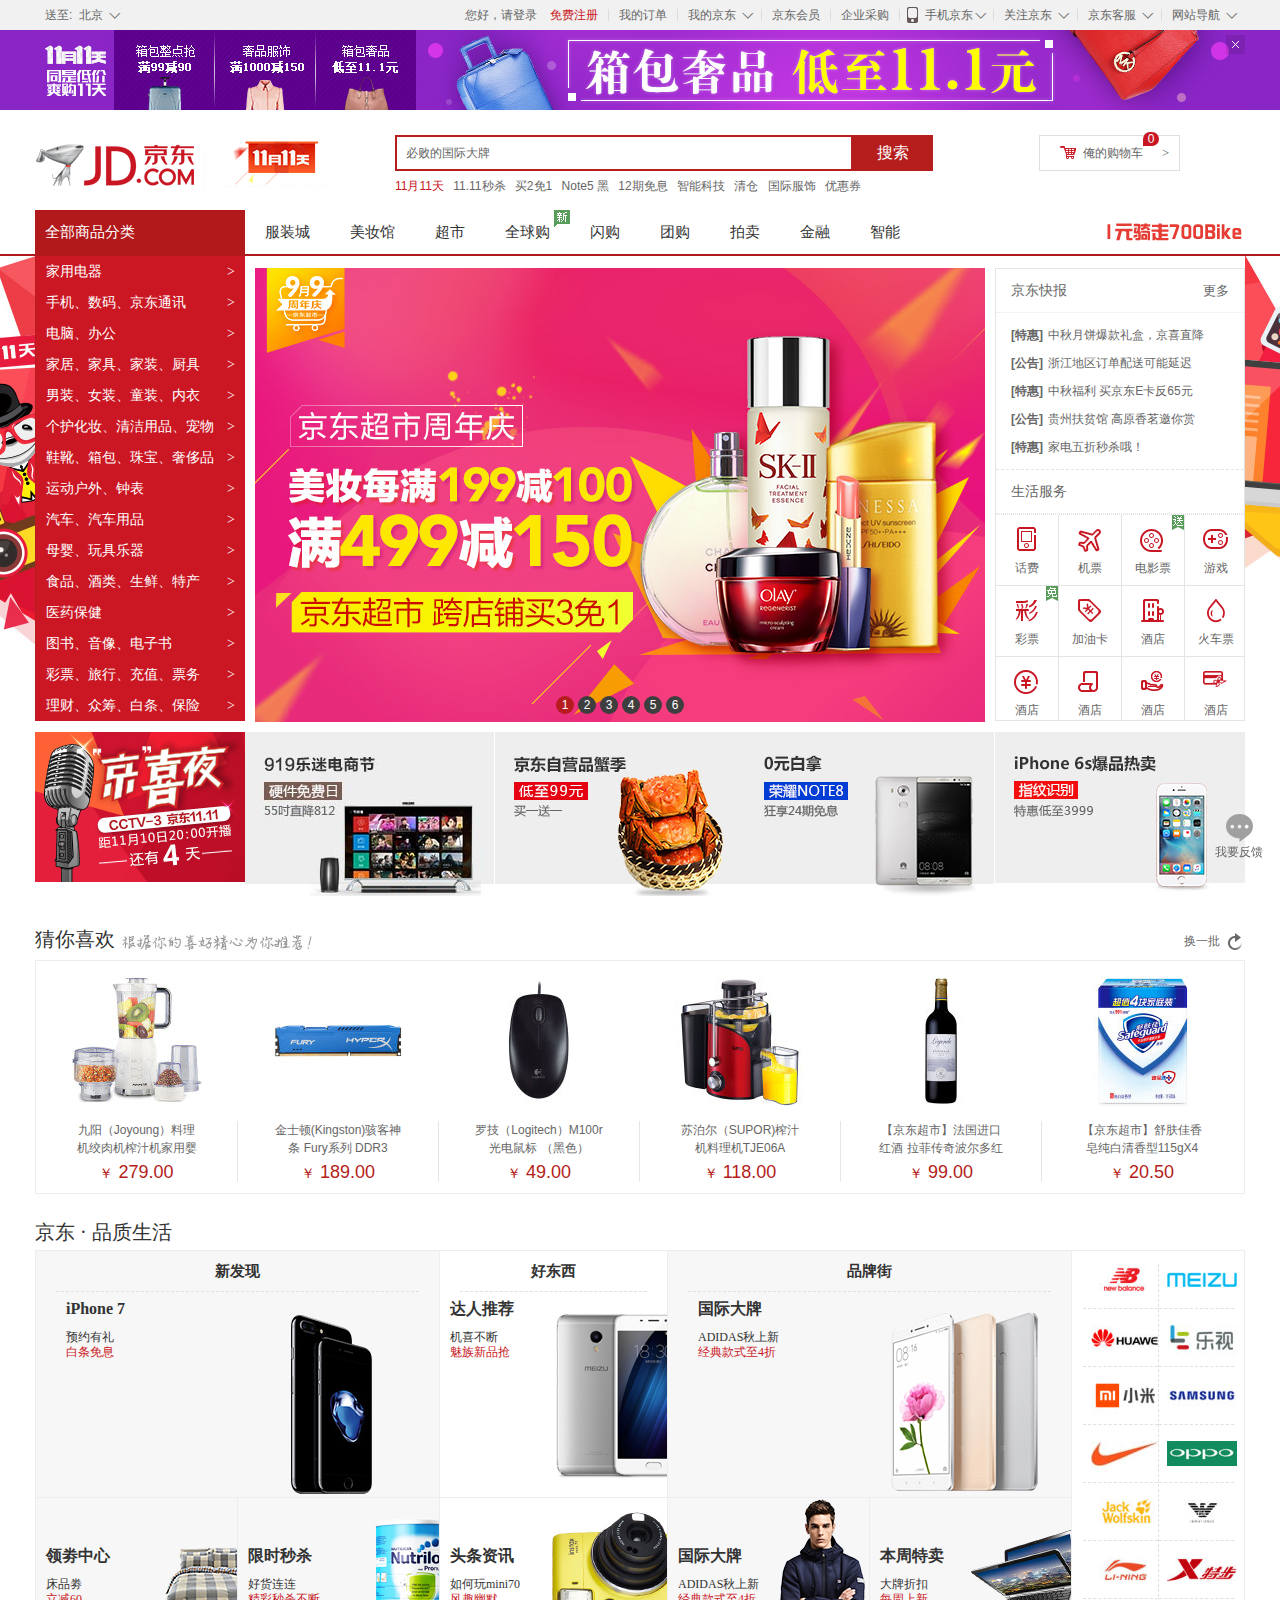
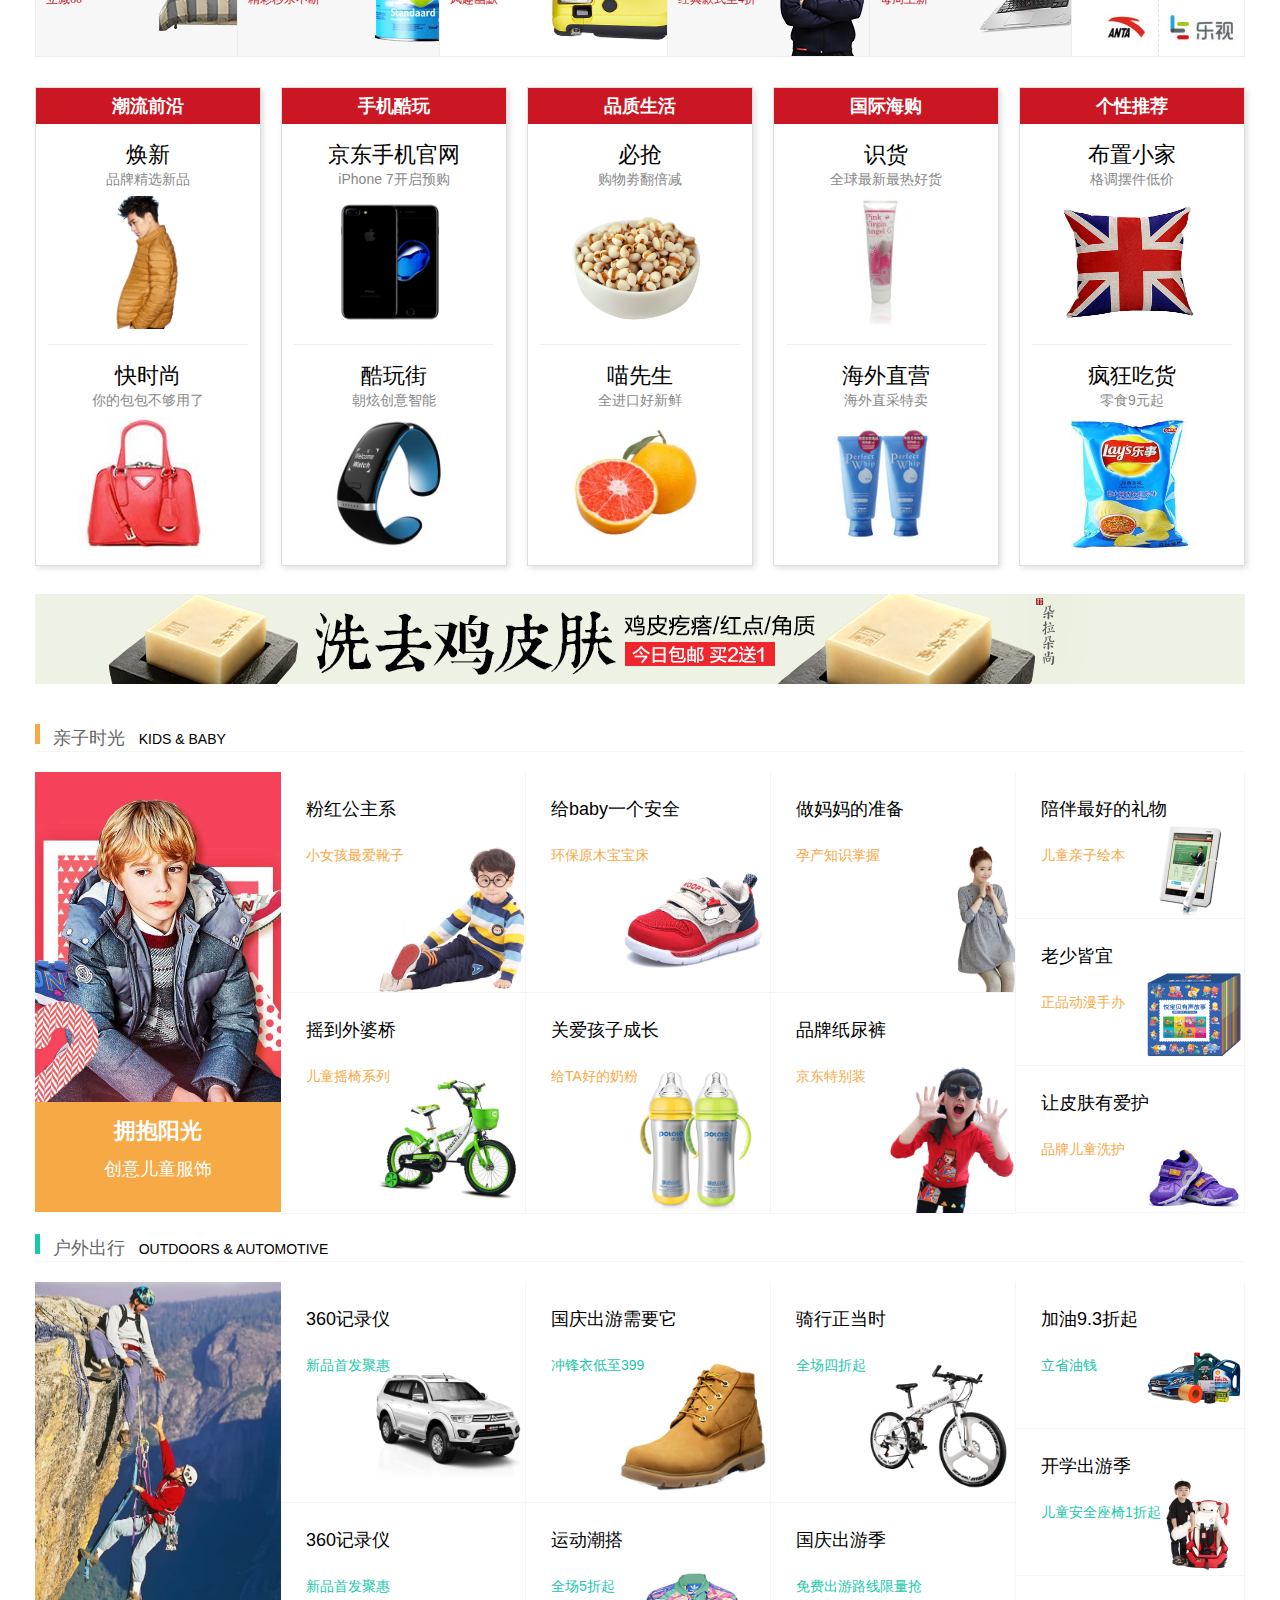
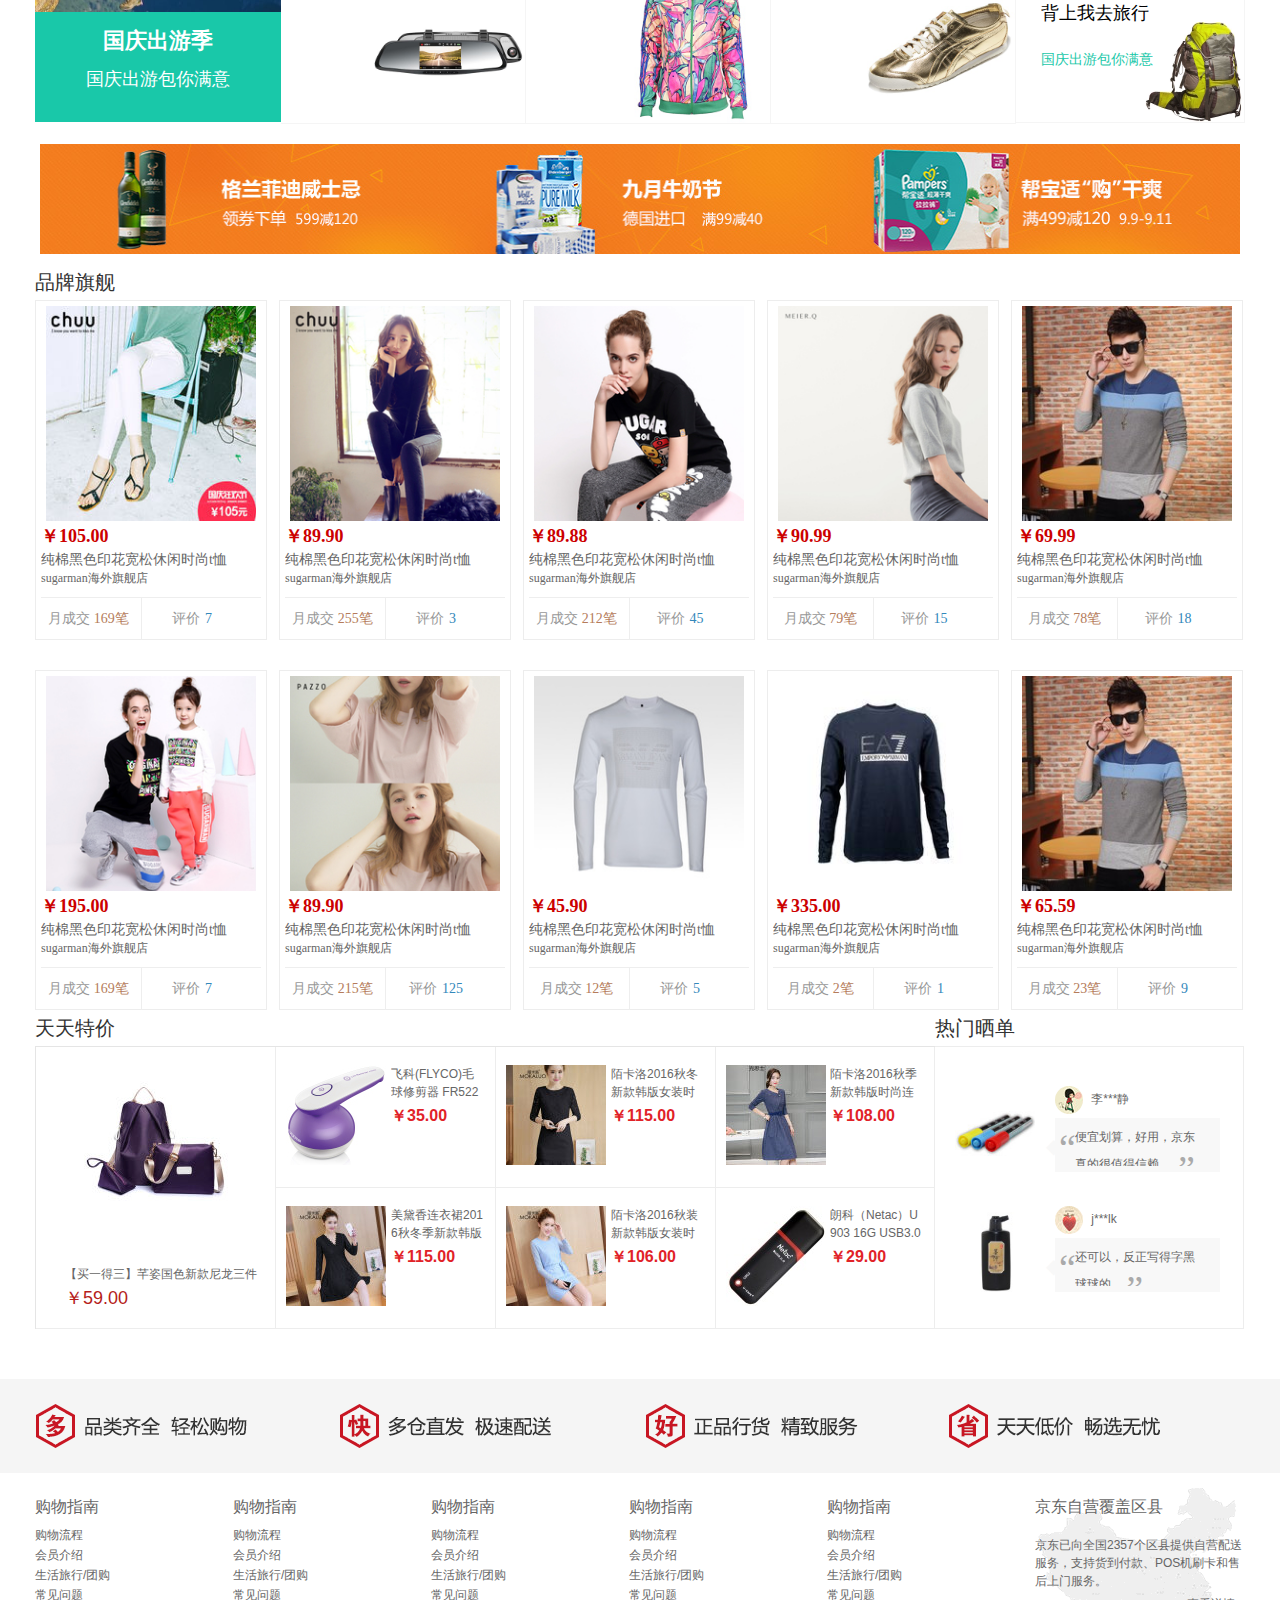
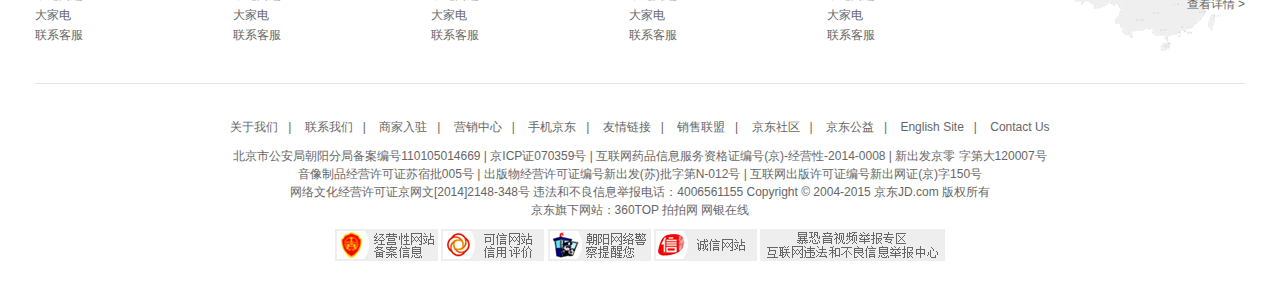
<file: index.html>
<!DOCTYPE html>
<html>
<head lang="en">
    <meta charset="UTF-8">
    <title>我的京东页面</title>
    <link rel="stylesheet" href="styles/base.css"/>
    <link rel="stylesheet" href="styles/login.css"/>
    <link rel="stylesheet" href="styles/animate.css"/>
    <link rel="shortcut icon" href="favicon.ico" />
    <script src="scripts/jquery-1.8.3.min.js"></script>
    <script src="scripts/jq.js"></script>
    <script src="scripts/index.js"></script>
    <script src="scripts/animate.js"></script>
    <script src="scripts/jquery.singlePageNav.min.js"></script>
    <script src="scripts/wow.min.js"></script>



</head>
<body>
<!--京东的头部导航开始-->
<div class="header" id="nav">
   <div class="w">
       <!--导航左边开始-->
       <div class="fl">
           <div class="dropdown" id="ttbar-mycity">
               <div class="dd-spacer"></div>
               <div class="dt" id="citySend">送至:&nbsp;&nbsp;<span id="cityName">北京</span>
                   <i id="arrow"><s>◇</s></i>
               </div>
               <div class="dd dropdown-layer public" id="dropdown-layer">
                   <div class="dd-dropdownCity" id="dropdownCity">
                       <div><a href="" class="hasSeleted">北京</a></div>
                       <div><a href="">北京</a></div>
                       <div><a href="">上海</a></div>
                       <div><a href="">天津</a></div>
                       <div><a href="">重庆</a></div>
                       <div><a href="">河北</a></div>
                       <div><a href="">山西</a></div>
                       <div><a href="">河南</a></div>
                       <div><a href="">吉林</a></div>
                       <div><a href="">黑龙江</a></div>
                       <div><a href="">内蒙古</a></div>
                       <div><a href="">江苏</a></div>
                       <div><a href="">山东</a></div>
                       <div><a href="">安徽</a></div>
                       <div><a href="">浙江</a></div>
                       <div><a href="">福建</a></div>
                       <div><a href="">湖北</a></div>
                       <div><a href="">湖南</a></div>
                       <div><a href="">广东</a></div>
                       <div><a href="">广西</a></div>
                       <div><a href="">江西</a></div>
                       <div><a href="">四川</a></div>
                       <div><a href="">海南</a></div>
                       <div><a href="">贵州</a></div>
                       <div><a href="">云南</a></div>
                       <div><a href="">西藏</a></div>
                       <div><a href="">陕西</a></div>
                       <div><a href="">甘肃</a></div>
                       <div><a href="">青海</a></div>
                       <div><a href="">宁夏</a></div>
                       <div><a href="">新疆</a></div>
                       <div><a href="">台湾</a></div>
                       <div><a href="">香港</a></div>
                       <div><a href="">澳门</a></div>
                       <div><a href="">钓鱼岛</a></div>
                       <div><a href="">海外</a></div>
                   </div>
               </div>
           </div>

       </div>
       <!--导航右部分开始-->
       <div class="fr">
           <ul>
               <li>
                   <a href="login.html">
                   您好，请登录</a>
                   &nbsp;&nbsp;
                   <a href="#" class="col-red">免费注册</a>
               </li>
               <li class="line"></li>
               <li><a href="">我的订单</a></li>
               <li class="line"></li>
               <li class="fore dropdown" id="myjd">
                   <div class="dd-spacer"></div>
                   <a href="" id="top-title">
                     我的京东
                   </a>
                   <i><s>◇</s></i>
                   <div class="dropdownlayer wdjd-dropdownContent public" id="dropdownlayer">
                        <div class="img-mid">
                        </div>
                        <div class="info">
                           <p>您好，请登录</p>
                            <a href="#">优惠卷</a>
                            <span class="separate">|</span>
                           <a href="#">消息</a>
                        </div>
                       <div class="clearfix"></div>
                        <div class="info-details">
                           <div><a href="#">待处理的订单</a></div>
                           <div><a href="#">我的关注</a></div>
                           <div><a href="#">咨询回复</a></div>
                           <div><a href="#">我的京豆</a></div>
                           <div><a href="#">降价商品</a></div>
                           <div><a href="#">我的理财</a></div>
                           <div><a href="#">返修退换货</a></div>
                           <div><a href="#">京东白条</a></div>
                       </div>
                   </div>
               </li>
               <li class="line"></li>
               <li><a href="">京东会员</a></li>
               <li class="line"></li>
               <li><a href="">企业采购</a></li>
               <li class="line"></li>
               <li class="fore jd-tel" id="jdsj">
                   <div class="dd-spacer"></div>
                   <em class="tel" id="tel"></em>
                   <a href="">
                       手机京东
                   </a>
                   <i><s>◇</s></i>
               </li>
               <li class="line"></li>
               <li class="fore dropdown" id="attention">
                   <div class="dd-spacer"></div>
                   <a href="">
                       关注京东
                   </a>
                   <i><s>◇</s></i>
                   <div class="barcode dropdownlayer public">
                       <img src="images/ewm.jpg" alt=""/>
                   </div>
               </li>
               <li class="line"></li>
               <li class="fore dropdown" id="jd-service">
                   <div class="dd-spacer"></div>
                   <a href="">
                       京东客服
                   </a>
                   <i><s>◇</s></i>
                   <div class="dropdownlayer jdkf-dropdownContent public">
                          <div class="wrapper-jdkf">
                              <div class="jdkf-top clearfix">
                              <h3>客户</h3>
                              <div><a href="">帮助中心</a></div>
                              <div><a href="">客户服务</a></div>
                              <div><a href="">在线服务</a></div>
                              <div><a href="">意见建议</a></div>
                              <div><a href="">电话客服</a></div>
                              <div><a href="">客服邮箱</a></div>
                          </div>
                      </div>
                       <div class="jdkf-down">
                           <h3>商户</h3>
                           <div><a href="">京东商学院</a></div>
                           <div><a href="">京东商学院</a></div>
                       </div>
                   </div>
               </li>
               <li class="line"></li>
               <li class="fore dropdown">
                   <div class="dd-spacer"></div>
                   <a href="">网站导航</a>
                   <i><s>◇</s></i>
                   <div class="sitemap dropdownlayer public">
                       <div class="site-cont site-hot">
                           <h2>热点推荐<span>Hot</span></h2>
                           <ul class="site-list">
                               <li><a href="">天猫超市</a></li>
                               <li><a href="">喵先生</a></li>
                               <li><a href="">科技新品<div class="sitemap-icon sitemap-icon-hot"></div></a></li>
                               <li><a href="">女装新品</a></li>
                               <li><a href="">库玩街<div class="sitemap-icon sitemap-icon-hot"></div></a></li>
                               <li><a href="">内衣新品<div class="sitemap-icon sitemap-icon-new"></div></a></li>
                               <li><a href="">试美妆</a></li>
                               <li><a href="">运动新品</a></li>
                               <li><a href="">时尚先生<div class="sitemap-icon sitemap-icon-hot"></div></a></li>
                               <li><a href="">精明妈咪<div class="sitemap-icon sitemap-icon-hot"></div></a></li>
                               <li><a href="">吃乐会</a></li>
                               <li><a href="">企业采购</a></li>
                               <li><a href="">会员积分</a></li>
                               <li><a href="">天猫国际</a></li>
                           </ul>

                       </div>
                       <div class="site-cont site-market">

                           <h2>行业市场<span>Market</span></h2>
                           <ul class="site-list">
                               <li><a href="">美妆<div class="sitemap-icon sitemap-icon-hot"></div></a></li>
                               <li><a href="">电器</a></li>
                               <li><a href="">女装</a></li>
                               <li><a href="">女鞋<div class="sitemap-icon sitemap-icon-new"></div></a></li>
                               <li><a href="">男鞋</a></li>
                               <li><a href="">内衣<div class="sitemap-icon sitemap-icon-new"></div></a></li>
                               <li><a href="">男装</a></li>
                               <li><a href="">箱包</a></li>
                               <li><a href="">运动</a></li>
                               <li><a href="">母婴<div class="sitemap-icon sitemap-icon-hot"></div></a></li>
                               <li><a href="">家装</a></li>
                               <li><a href="">医药</a></li>
                               <li><a href="">食品</a></li>
                               <li><a href="">配饰</a></li>
                               <li><a href="">汽车</a></li>

                           </ul>
                       </div>
                       <div class="site-cont site-brand">
                           <h2>品牌风尚<span>Brand</span></h2>
                           <ul class="site-list">
                               <li><a href="">尚天猫</a></li>
                               <li><a href="">大牌街</a></li>
                               <li><a href="">朝牌街</a></li>
                               <li><a href="">天猫原创</a></li>
                               <li><a href="">什么牌子不好</a></li>
                           </ul>
                       </div>
                       <div class="site-cont site-help">
                           <h2>服务指南<span>help</span></h2>
                           <ul class="site-list">
                               <li><a href="">帮助中心</a></li>
                               <li><a href="">品质保障</a></li>
                               <li><a href="">特色服务</a></li>
                               <li><a href="">7天退换货</a></li>
                           </ul>

                       </div>
                   </div>
               </li>

           </ul>
       </div>
   </div>
</div>
<!--topbanner部分-->
<div class="topbanner">
    <div class="w tp" id="tpbanner">
        <img src="images/topbanner.jpg" alt=""/>
        <a href="#" class="close-banner" id="close"></a>
    </div>
</div>
<!--导航搜索部分开始-->
<div class="w clearfix">
    <div class="logo">
        <a href="http://www.jd.com" target="_blank" class="jd-a" title="叮咚">京东</a>
        <div class="db11">
            <a href="#"><img src="images/dong.gif" alt=""/></a>
        </div>
    </div>
    <div class="search">
        <input type="text" name="" id="txt"/>
        <label for="txt" id="message">必败的国际大牌</label>
        <button>搜索</button>
    </div>
    <div class="car">
        <a href="#">俺的购物车</a>
        <span class="icon1"></span>
        <span class="icon2">></span>
        <span class="icon3">0</span>
    </div>
    <div class="hotwords">
        <a href="#" class="col-red">11月11天</a>
        <a href="#">11.11秒杀</a>
        <a href="#">买2免1</a>
        <a href="#">Note5 黑</a>
        <a href="#">12期免息</a>
        <a href="#">智能科技</a>
        <a href="#">清仓</a>
        <a href="#">国际服饰</a>
        <a href="#">优惠券</a>
    </div>
</div>
<!--内容区域开始-->
<div class="jd-nav">
    <div class="w">
        <div class="pulldown">
            <div class="dt">
                <a href="#">全部商品分类</a>
            </div>
            <div class="dd">
                <div class="items">
                    <h3>家用电器</h3>
                    <span>></span>
                </div>
                <div class="items">
                    <h3>手机、数码、京东通讯</h3>
                    <span>></span>
                </div>
                <div class="items">
                    <h3>电脑、办公</h3>
                    <span>></span>
                </div>
                <div class="items">
                    <h3>家居、家具、家装、厨具</h3>
                    <span>></span>
                </div>
                <div class="items">
                    <h3>男装、女装、童装、内衣</h3>
                    <span>></span>
                </div>
                <div class="items">
                    <h3>个护化妆、清洁用品、宠物</h3>
                    <span>></span>
                </div>
                <div class="items">
                    <h3>鞋靴、箱包、珠宝、奢侈品</h3>
                    <span>></span>
                </div>
                <div class="items">
                    <h3>运动户外、钟表</h3>
                    <span>></span>
                </div>
                <div class="items">
                    <h3>汽车、汽车用品</h3>
                    <span>></span>
                </div>
                <div class="items">
                    <h3>母婴、玩具乐器</h3>
                    <span>></span>
                </div>
                <div class="items">
                    <h3>食品、酒类、生鲜、特产</h3>
                    <span>></span>
                </div>
                <div class="items">
                    <h3>医药保健</h3>
                    <span>></span>
                </div>
                <div class="items">
                    <h3>图书、音像、电子书</h3>
                    <span>></span>
                </div>
                <div class="items">
                    <h3>彩票、旅行、充值、票务</h3>
                    <span>></span>
                </div>
                <div class="items">
                    <h3>理财、众筹、白条、保险</h3>
                    <span>></span>
                </div>
            </div>
        </div>
        <div class="navitems">
            <ul>
                <li><a href="#">服装城</a></li>
                <li><a href="#">美妆馆</a></li>
                <li><a href="#">超市</a></li>
                <li class="new"><a href="#">全球购</a></li>
                <li><a href="#">闪购</a></li>
                <li><a href="#">团购</a></li>
                <li><a href="#">拍卖</a></li>
                <li><a href="#">金融</a></li>
                <li><a href="#">智能</a></li>
            </ul>
        </div>
        <div class="bike">
            <a href="#"></a>
        </div>
    </div>
</div>
<!--大banner部分-->
<div class="banner604">
    <a href="">
       
    </a>
</div>
<div class="w main clearfix">
    <!--轮播图部分-->
    <div class="slider" id="slider">
        <ul class="scroll" id="scroll">
            <li><a href="#"><img src="images/11.jpg" alt=""/></a></li>
            <li><a href="#"><img src="images/22.jpg" alt=""/></a></li>
            <li><a href="#"><img src="images/33.jpg" alt=""/></a></li>
            <li><a href="#"><img src="images/44.jpg" alt=""/></a></li>
            <li><a href="#"><img src="images/55.jpg" alt=""/></a></li>
            <li><a href="#"><img src="images/66.jpg" alt=""/></a></li>
        </ul>
        <div class="arrowbtn">
            <div class="arrow-l">&lt;</div>
            <div class="arrow-r">&gt;</div>
        </div>
    </div>
    <div class="news">
        <!--抽取相同的模块来方便写样式-->
        <div class="jd-news">
            <div class="dt">
                <h3>京东快报</h3>
                <a href="#">更多</a>

            </div>
            <div class="dd">
                <ul>
                    <li><a href=""><span>[特惠]</span>中秋月饼爆款礼盒，京喜直降</a></li>
                    <li><a href=""><span>[公告]</span>浙江地区订单配送可能延迟</a></li>
                    <li><a href=""><span>[特惠]</span>中秋福利 买京东E卡反65元</a></li>
                    <li><a href=""><span>[公告]</span>贵州扶贫馆 高原香茗邀你赏</a></li>
                    <li><a href=""><span>[特惠]</span>家电五折秒杀哦！</a></li>
                </ul>
            </div>
        </div>
        <div class="lifeService">
            <div class="dt">
                <h3>生活服务</h3>
            </div>
            <div class="dd" id="iconsprite">
                <ul>
                    <li class="lifeService-icon">
                        <a href="">
                            <i></i>
                            <span>话费</span>
                        </a>
                    </li>
                    <li class="lifeService-icon">
                        <a href="">
                            <i></i>
                            <span>机票</span>
                        </a>
                    </li>
                    <li class="lifeService-icon">
                        <a href="" class="song">
                            <i></i>
                            <span>电影票</span>
                        </a>
                    </li>
                    <li class="lifeService-icon">
                        <a href="">
                            <i></i>
                            <span>游戏</span>
                        </a>
                    </li>
                    <li class="lifeService-icon">
                        <a href="" class="mian">
                            <i></i>
                            <span>彩票</span>
                        </a>
                    </li>
                    <li class="lifeService-icon"><a href="">
                        <i></i>
                        <span>加油卡</span>

                    </a></li>
                    <li class="lifeService-icon"><a href="">
                        <i></i>
                        <span>酒店</span>
                    </a></li>
                    <li class="lifeService-icon"><a href="">
                        <i></i>
                        <span>火车票</span>
                    </a></li>
                    <li class="lifeService-icon"><a href="">
                        <i></i>
                        <span>酒店</span>
                    </a></li>
                    <li class="lifeService-icon"><a href="">
                        <i></i>
                        <span>酒店</span>
                    </a></li>
                    <li class="lifeService-icon"><a href="">
                        <i></i>
                        <span>酒店</span>
                    </a></li>
                    <li class="lifeService-icon">
                        <a href="">
                            <i></i>
                            <span>酒店</span>
                        </a>
                    </li>
                </ul>
            </div>
        </div>
    </div>
</div>
<!--双11的某个活动-->
<div class="w todays clearfix" id="activity">
    <div class="night">
        <div class="night-l fl">
            <img src="images/night.jpg" alt=""/>
        </div>
        <div class="night-r">
            <ul class="scroll-main" id="scroll-main">
                <li class="slider-panel fore4">
                    <div class="fore1"><a href=""><img src="images/13.jpg" alt=""/></a></div>
                    <div class="fore2"><a href=""><img src="images/14.jpg" alt=""/></a></a></div>
                    <div class="fore3"><a href=""><img src="images/15.jpg" alt=""/></a></div>
                    <div class="fore4"><a href=""><img src="images/16.jpg" alt=""/></a></div>
                </li>
                <li class="slider-panel fore1">
                    <div class="fore1"><a href=""><img src="images/1.jpg" alt=""/></a></div>
                    <div class="fore2"><a href=""><img src="images/2.jpg" alt=""/></a></div>
                    <div class="fore3"><a href=""><img src="images/3.jpg" alt=""/></a></div>
                    <div class="fore4"><a href=""><img src="images/4.jpg" alt=""/></a></div>
                </li>
                <li class="slider-panel fore2">
                    <div class="fore1"><a href=""><img src="images/5.jpg" alt=""/></a></div>
                    <div class="fore2"><a href=""><img src="images/6.jpg" alt=""/></a></div>
                    <div class="fore3"><a href=""><img src="images/7.jpg" alt=""/></a></div>
                    <div class="fore4"><a href=""><img src="images/8.jpg" alt=""/></a></div>
                </li>
                <li class="slider-panel fore3">
                    <div class="fore1"><a href=""><img src="images/9.jpg" alt=""/></a></div>
                    <div class="fore2"><a href=""><img src="images/10.jpg" alt=""/></a></div>
                    <div class="fore3"><a href=""><img src="images/11.png" alt=""/></a></div>
                    <div class="fore4"><a href=""><img src="images/12.jpg" alt=""/></a></div>
                </li>
                <li class="slider-panel fore4">
                    <div class="fore1"><a href=""><img src="images/13.jpg" alt=""/></a></div>
                    <div class="fore2"><a href=""><img src="images/14.jpg" alt=""/></a></div>
                    <div class="fore3"><a href=""><img src="images/15.jpg" alt=""/></a></div>
                    <div class="fore4"><a href=""><img src="images/16.jpg" alt=""/></a></div>
                </li>
                <li class="slider-panel fore1">
                    <div class="fore1"><a href=""><img src="images/1.jpg" alt=""/></a></div>
                    <div class="fore2"><a href=""><img src="images/2.jpg" alt=""/></a></div>
                    <div class="fore3"><a href=""><img src="images/3.jpg" alt=""/></a></div>
                    <div class="fore4"><a href=""><img src="images/4.jpg" alt=""/></a></div>
                </li>
            </ul>
            <!--左右两个三角的按钮的部分   为了做特效的时候鼠标移上去的时候两个三角都是显示的状态-->
            <div class="arrowbtn">
                <div class="arrow-l" id="right-btn">&lt;</div>
                <div class="arrow-r" id="left-btn">&gt;</div>
            </div>
        </div>
    </div>
</div>

<!--猜你喜欢-->
<div class="w m" id="guesslike">
    <div class="mt">
       <h2>猜你喜欢</h2>
       <a href="" class="extra">
           换一批
       </a>
   </div>
    <div class="mc">
        <ul>
            <li class="fore1">
                <div class="p-img">
                    <a href=""></a>
                    <img src="images/like/p01.jpg" alt=""/>
                </div>
                <div class="p-info">
                   <p class="p-name">
                       <a href="">九阳（Joyoung）料理机绞肉机榨汁机家用婴儿辅食机（榨汁干磨搅拌）JYL-C022E</a>
                   </p>
                    <p class="p-price">
                        <i>￥</i>
                        279.00
                    </p>
                </div>
            </li>
            <li class="fore2">
                <div class="p-img">
                    <a href=""></a>
                    <img src="images/like/p02.jpg" alt=""/>
                </div>
                <div class="p-info">
                    <p class="p-name">
                        <a href="">金士顿(Kingston)骇客神条 Fury系列 DDR3 1600 8GB台式机内存(HX316C10F/8)蓝色</a>
                    </p>
                    <p class="p-price">
                        <i>￥</i>
                        189.00
                    </p>
                </div>
            </li>
            <li class="fore3">
                <div class="p-img">
                    <a href=""></a>
                    <img src="images/like/p03.jpg" alt=""/>
                </div>
                <div class="p-info">
                    <p class="p-name">
                        <a href="">罗技（Logitech）M100r 光电鼠标 （黑色）</a>
                    </p>
                    <p class="p-price">
                        <i>￥</i>
                        49.00
                    </p>
                </div>
            </li>
            <li class="fore4">
                <div class="p-img">
                    <a href=""></a>
                    <img src="images/like/p04.jpg" alt=""/>
                </div>
                <div class="p-info">
                    <p class="p-name">
                        <a href="">苏泊尔（SUPOR)榨汁机料理机TJE06A</a>
                    </p>
                    <p class="p-price">
                        <i>￥</i>
                        118.00
                    </p>
                </div>
            </li>
            <li class="fore5">
                <div class="p-img">
                    <a href=""></a>
                    <img src="images/like/p05.jpg" alt=""/>
                </div>
                <div class="p-info">
                    <p class="p-name">
                        <a href="">【京东超市】法国进口红酒 拉菲传奇波尔多红葡萄酒 750ml（ASC）</a>
                    </p>
                    <p class="p-price">
                        <i>￥</i>
                        99.00
                    </p>
                </div>
            </li>
            <li class="fore6">
                <div class="p-img">
                    <a href=""></a>
                    <img src="images/like/p06.jpg" alt=""/>
                </div>
                <div class="p-info">
                    <p class="p-name">
                        <a href="">【京东超市】舒肤佳香皂纯白清香型115gX4（新老包装随机发货）</a>
                    </p>
                    <p class="p-price">
                        <i>￥</i>
                        20.50
                    </p>
                </div>
            </li>
        </ul>
    </div>
</div>




<!--内容区域部分开始-->
<div class="w special-buy" id="label2">
    <h2>京东 · 品质生活</h2>
<div class="hs-content">
    <div class="has-col1">
        <a href="" class="has-item">
            <p class="area-tit">新发现</p>
            <!--左边子标题-->
            <div class="sub-tit">
                <p class="tit">
                    iPhone  7
                </p>

                <p class="desc">预约有礼</p>
                <p class="promotion">白条免息</p>
            </div>
            <!--右边图片-->
            <img src="images/top01.jpg" alt=""/>
        </a>
        <a href="" class="has-item-small">
            <div class="sub-tit">
                <p class="tit"> 领劵中心</p>
                <p class="desc">床品劵</p>
                <p class="promotion">立减60</p>
            </div>
            <!--右边图片-->
            <img src="images/b01.jpg" alt=""/>
        </a>
        <a href="" class="has-item-small">
            <div class="sub-tit">
                <p class="tit"> 限时秒杀</p>
                <p class="desc">好货连连</p>
                <p class="promotion">精彩秒杀不断</p>
            </div>
            <!--右边图片-->
            <img src="images/b02.jpg" alt=""/>
        </a>
    </div>
    <div class="has-col2">
        <a href="" class="has-item">
            <p class="area-tit">好东西</p>
            <!--左边子标题-->
            <div class="sub-tit">
                <p class="tit">
                   达人推荐
                </p>
                <p class="desc">机喜不断</p>
                <p class="promotion">魅族新品抢</p>
            </div>
            <!--右边图片-->
            <img src="images/top02.jpg" alt=""/>
        </a>
        <a href="" class="has-item-small">
            <div class="sub-tit">
                <p class="tit">头条资讯</p>

                <p class="desc">如何玩mini70</p>
                <p class="promotion">风趣幽默</p>
            </div>
            <!--右边图片-->
            <img src="images/b03.jpg" alt=""/>
        </a>
    </div>
    <div class="has-col3">
        <a href="" class="has-item">
            <p class="area-tit">品牌街</p>
            <!--左边子标题-->
            <div class="sub-tit">
                <p class="tit"> 国际大牌</p>

                <p class="desc">ADIDAS秋上新</p>
                <p class="promotion">经典款式至4折</p>
            </div>
            <!--右边图片-->
            <img src="images/top03.jpg" alt=""/>
        </a>
        <a href="" class="has-item-small">
            <div class="sub-tit">
                <p class="tit"> 国际大牌</p>
                <p class="desc">ADIDAS秋上新</p>
                <p class="promotion">经典款式至4折</p>
            </div>
            <img src="images/b04.jpg" alt=""/>
        </a>
        <a href="" class="has-item-small">
            <div class="sub-tit">
                <p class="tit">本周特卖</p>
                <p class="desc">大牌折扣</p>
                <p class="promotion">每周上新</p>
            </div>
            <!--右边图片-->
            <img src="images/b05.png" alt=""/>
        </a>
    </div>
    <div class="hs-brands">
        <div class="brands-left">
            <ul>
                <li><a href=""><img src="images/pinpai/pinpai01.jpg" alt=""/></a></li>
                <li><a href=""><img src="images/pinpai/pinpai02.jpg" alt=""/></a></li>
                <li><a href=""><img src="images/pinpai/pinpai03.jpg" alt=""/></a></li>
                <li><a href=""><img src="images/pinpai/pinpai04.jpg" alt=""/></a></li>
                <li><a href=""><img src="images/pinpai/pinpai05.jpg" alt=""/></a></li>
                <li><a href=""><img src="images/pinpai/pinpai06.jpg" alt=""/></a></li>
                <li><a href=""><img src="images/pinpai/pinpai07.jpg" alt=""/></a></li>
            </ul>
        </div>
        <div class="brands-right">
            <ul>
                <li><a href=""><img src="images/pinpai/pinpai14.png" alt=""/></a></li>
                <li><a href=""><img src="images/pinpai/pinpai09.jpg" alt=""/></a></li>
                <li><a href=""><img src="images/pinpai/pinpai10.jpg" alt=""/></a></li>
                <li><a href=""><img src="images/pinpai/pinpai13.jpg" alt=""/></a></li>
                <li><a href=""><img src="images/pinpai/pinpai11.jpg" alt=""/></a></li>
                <li><a href=""><img src="images/pinpai/pinpai12.jpg" alt=""/></a></li>
                <li><a href=""><img src="images/pinpai/pinpai09.jpg" alt=""/></a></li>
            </ul>
        </div>
    </div>
</div>
</div>


<!--产品展示区域-->
<div class="w">
    <div class="channel">
        <div class="channel-column type-1">
            <div class="clumn-title">
                <i></i>
                <span class="text">潮流前沿</span>
            </div>
            <a href="">
                <div class="item-title">
                    焕新
                </div>
                <div class="item-sub-title">
                    品牌精选新品
                </div>
                <div class="img-con">
                    <div class="img-mask">

                    </div>
                    <img src="images/kind/pic1.jpg" alt="" class="product-img"/>
                </div>
            </a>
            <div class="seprate">
            </div>
            <a href="">
                <div class="item-title">
                    快时尚
                </div>
                <div class="item-sub-title">
                    你的包包不够用了
                </div>
                <div class="img-con">
                    <div class="img-mask">

                    </div>
                    <img src="images/kind/pic6.jpg" alt="" class="product-img"/>
                </div>
            </a>

        </div>
        <div class="channel-column type-2">
            <div class="clumn-title">
                <i></i>
                <span class="text">手机酷玩</span>
            </div>
            <a href="">
                <div class="item-title">
                    京东手机官网
                </div>
                <div class="item-sub-title">
                    iPhone 7开启预购
                </div>
                <div class="img-con">
                    <div class="img-mask">

                    </div>
                    <img src="images/kind/pic2.jpg" alt="" class="product-img"/>
                </div>
            </a>
            <div class="seprate">
            </div>
            <a href="">
                <div class="item-title">
                    酷玩街
                </div>
                <div class="item-sub-title">
                   朝炫创意智能
                </div>
                <div class="img-con">
                    <div class="img-mask">

                    </div>
                    <img src="images/kind/pic7.jpg" alt="" class="product-img"/>
                </div>
            </a>

        </div>
        <div class="channel-column type-3">
            <div class="clumn-title">
                <i></i>
                <span class="text">品质生活</span>
            </div>
            <a href="">
                <div class="item-title">
                    必抢
                </div>
                <div class="item-sub-title">
                    购物劵翻倍减
                </div>
                <div class="img-con">
                    <div class="img-mask">

                    </div>
                    <img src="images/kind/pic3.jpg" alt="" class="product-img"/>
                </div>
            </a>
            <div class="seprate">
            </div>
            <a href="">
                <div class="item-title">
                    喵先生
                </div>
                <div class="item-sub-title">
                    全进口好新鲜
                </div>
                <div class="img-con">
                    <div class="img-mask">

                    </div>
                    <img src="images/kind/pic8.jpg" alt="" class="product-img"/>
                </div>
            </a>

        </div>
        <div class="channel-column type-4">
            <div class="clumn-title">
                <i></i>
                <span class="text">国际海购</span>
            </div>
            <a href="">
                <div class="item-title">
                    识货
                </div>
                <div class="item-sub-title">
                    全球最新最热好货
                </div>
                <div class="img-con">
                    <div class="img-mask">

                    </div>
                    <img src="images/kind/pic4.jpg" alt="" class="product-img"/>
                </div>
            </a>
            <div class="seprate">
            </div>
            <a href="">
                <div class="item-title">
                    海外直营
                </div>
                <div class="item-sub-title">
                    海外直采特卖
                </div>
                <div class="img-con">
                    <div class="img-mask">
                    </div>
                    <img src="images/kind/pic9.jpg" alt="" class="product-img"/>
                </div>
            </a>
        </div>
        <div class="channel-column type-5">
            <div class="clumn-title">
                <i></i>
                <span class="text">个性推荐</span>
            </div>
            <a href="">
                <div class="item-title">
                    布置小家
                </div>
                <div class="item-sub-title">
                    格调摆件低价
                </div>
                <div class="img-con">
                    <div class="img-mask">
                    </div>
                    <img src="images/kind/pic5.jpg" alt="" class="product-img"/>
                </div>
            </a>
            <div class="seprate">
            </div>
            <a href="">
                <div class="item-title">
                    疯狂吃货
                </div>
                <div class="item-sub-title">
                    零食9元起
                </div>
                <div class="img-con">
                    <div class="img-mask">

                    </div>
                    <img src="images/kind/pic10.jpg" alt="" class="product-img"/>
                </div>
            </a>

        </div>
    </div>
</div>


<!--广告区域-->
<div class="w">
    <a href="">
        <div class="ad">
            <img src="images/ad.png" alt=""/>
        </div>
    </a>

</div>


<!--产品楼层的分类的部分-->
<div class="w" id="label3">
    <div class="floor-line-con floor-1">
        <i class="color-mark">

        </i>
        <div class="floor-name">
        亲子时光
        </div>
        <div class="floor-sub-name">
            KIDS & BABY
        </div>
        <div class="floor-body">
            <!--左边的banner部分-->
            <a href="">
                <div class="big-banner-con">
                    <img src="images/floor/c1.jpg" alt=""/>
                    <div class="act-title-ctn">
                        <a href="">时尚童趣 萌动秋冬></a>
                    </div>
                    <div class="title-con">
                        <div class="title">拥抱阳光</div>
                        <div class="sub-title">创意儿童服饰</div>
                        <div class="decoration"></div>
                    </div>
                </div>
            </a>
            <div class="middle-column-con">
                <a href="" class="grid">
                    <div class="title">粉红公主系</div>
                    <div class="sub-title">小女孩最爱靴子</div>
                    <img src="images/floor/c2.jpg" alt=""/>
                </a>
                <a href="" class="grid">
                    <div class="title">给baby一个安全</div>
                    <div class="sub-title">环保原木宝宝床</div>
                    <img src="images/floor/c3.jpg" alt=""/>
                </a>
                <a href="" class="grid">
                    <div class="title">做妈妈的准备</div>
                    <div class="sub-title">孕产知识掌握</div>
                    <img src="images/floor/c4.jpg" alt=""/>
                </a>
                <a href="" class="grid">
                    <div class="title">摇到外婆桥</div>
                    <div class="sub-title">儿童摇椅系列</div>
                    <img src="images/floor/c6.jpg" alt=""/>
                </a>
                <a href="" class="grid">
                    <div class="title">关爱孩子成长</div>
                    <div class="sub-title">给TA好的奶粉</div>
                    <img src="images/floor/c7.jpg" alt=""/>
                </a>
                <a href="" class="grid">
                <div class="title">品牌纸尿裤</div>
                <div class="sub-title">京东特别装</div>
                    <img src="images/floor/c8.jpg" alt=""/>
            </a>
            </div>
            <div class="right-column-con">
                <a href="" class="grid">
                    <div class="title">陪伴最好的礼物</div>
                    <div class="sub-title">儿童亲子绘本</div>
                    <img src="images/floor/r1.jpg" alt=""/>
                </a>
                <a href="" class="grid">
                    <div class="title">老少皆宜</div>
                    <div class="sub-title">正品动漫手办</div>
                    <img src="images/floor/r2.jpg" alt=""/>
                </a>
                <a href="" class="grid">
                    <div class="title">让皮肤有爱护</div>
                    <div class="sub-title">品牌儿童洗护</div>
                    <img src="images/floor/r3.jpg" alt=""/>
                </a>
            </div>
        </div>

    </div>
</div>
<div class="w" id="label4">
    <div class="floor-line-con floor-2">
        <i class="color-mark">

        </i>
        <div class="floor-name">
            户外出行
        </div>
        <div class="floor-sub-name">
            OUTDOORS & AUTOMOTIVE
        </div>
        <div class="floor-body">
            <!--左边的banner部分-->
            <a href="">
                <div class="big-banner-con">
                    <img src="images/p1.jpg" alt=""/>
                    <div class="act-title-ctn">
                        <a href="">不止五折></a>
                    </div>
                    <div class="title-con">
                        <div class="title">国庆出游季</div>
                        <div class="sub-title">国庆出游包你满意</div>
                        <div class="decoration"></div>
                    </div>
                </div>
            </a>
            <div class="middle-column-con">
                <a href="" class="grid">
                    <div class="title">360记录仪</div>
                    <div class="sub-title">新品首发聚惠</div>
                    <img src="images/p2.jpg" alt=""/>
                </a>
                <a href="" class="grid">
                    <div class="title">国庆出游需要它</div>
                    <div class="sub-title">冲锋衣低至399</div>
                    <img src="images/p3.jpg" alt=""/>
                </a>
                <a href="" class="grid">
                    <div class="title">骑行正当时</div>
                    <div class="sub-title">全场四折起</div>
                    <img src="images/p4.jpg" alt=""/>
                </a>
                <a href="" class="grid">
                    <div class="title">360记录仪</div>
                    <div class="sub-title">新品首发聚惠</div>
                    <img src="images/p5.jpg" alt=""/>
                </a>
                <a href="" class="grid">
                    <div class="title">运动潮搭</div>
                    <div class="sub-title">全场5折起</div>
                    <img src="images/p6.jpg" alt=""/>
                </a>
                <a href="" class="grid">
                    <div class="title">国庆出游季</div>
                    <div class="sub-title">免费出游路线限量抢</div>
                    <img src="images/p7.jpg" alt=""/>
                </a>
            </div>
            <div class="right-column-con">
                <a href="" class="grid">
                    <div class="title">加油9.3折起</div>
                    <div class="sub-title">立省油钱</div>
                    <img src="images/p8.jpg" alt=""/>
                </a>
                <a href="" class="grid">
                    <div class="title">开学出游季</div>
                    <div class="sub-title">儿童安全座椅1折起</div>
                    <img src="images/p9.jpg" alt=""/>
                </a>
                <a href="" class="grid">
                    <div class="title">背上我去旅行</div>
                    <div class="sub-title">国庆出游包你满意</div>
                    <img src="images/p10.jpg" alt=""/>
                </a>
            </div>
        </div>

    </div>
</div>





<!--底部广告区域-->
<div class="w">
    <div class="footer-banner">
        <a href=""><img src="images/c1.jpg" alt=""/></a>
        <a href=""><img src="images/c2.jpg" alt=""/></a>
        <a href=""><img src="images/c3.jpg" alt=""/></a>
    </div>
</div>


<!--服装展示-->
<div class="w brand" id="label5">
    <div class="mt">
        <h2>品牌旗舰</h2>
    </div>
    <div class="mc">
        <div class="product-iWrap lin1">
            <div class="product">
                <a href="" class="img-show">
                    <img src="images/close/001.jpg" alt="" />
                </a>
                <p class="product-price">￥105.00</p>
                <p class="product-title">
                    <a href="">纯棉黑色印花宽松休闲时尚t恤</a></p>
                <p class="productShop-name">
                    <a href="">sugarman海外旗舰店</a>
                </p>
                <div class="productStatus">
                    <span>月成交 <em>169笔</em></span>

                    <span>评价<a href="">7</a></span>
                </div>
            </div>
        </div>
        <div class="product-iWrap lin1">
            <div class="product">
                <a href="" class="img-show">
                    <img src="images/close/002.jpg" alt="" />
                </a>
                <p class="product-price">￥89.90</p>
                <p class="product-title">
                    <a href="">纯棉黑色印花宽松休闲时尚t恤</a></p>
                <p class="productShop-name">
                    <a href="">sugarman海外旗舰店</a>
                </p>
                <div class="productStatus">
                    <span>月成交 <em>255笔</em></span>

                    <span>评价<a href="">3</a></span>
                </div>
            </div>
        </div>
        <div class="product-iWrap lin1">
            <div class="product">
                <a href="" class="img-show">
                    <img src="images/close/003.jpg" alt="" />
                </a>
                <p class="product-price">￥89.88</p>
                <p class="product-title">
                    <a href="">纯棉黑色印花宽松休闲时尚t恤</a></p>
                <p class="productShop-name">
                    <a href="">sugarman海外旗舰店</a>
                </p>
                <div class="productStatus">
                    <span>月成交 <em>212笔</em></span>

                    <span>评价<a href="">45</a></span>
                </div>
            </div>
        </div>
        <div class="product-iWrap lin1">
            <div class="product">
                <a href="" class="img-show">
                    <img src="images/close/004.jpg" alt="" />
                </a>
                <p class="product-price">￥90.99</p>
                <p class="product-title">
                    <a href="">纯棉黑色印花宽松休闲时尚t恤</a></p>
                <p class="productShop-name">
                    <a href="">sugarman海外旗舰店</a>
                </p>
                <div class="productStatus">
                    <span>月成交 <em>79笔</em></span>

                    <span>评价<a href="">15</a></span>
                </div>
            </div>
        </div>
        <div class="product-iWrap lin1 last-one" >
            <div class="product">
                <a href="" class="img-show">
                    <img src="images/close/005.jpg" alt="" />
                </a>
                <p class="product-price">￥69.99</p>
                <p class="product-title">
                    <a href="">纯棉黑色印花宽松休闲时尚t恤</a></p>
                <p class="productShop-name">
                    <a href="">sugarman海外旗舰店</a>
                </p>
                <div class="productStatus">
                    <span>月成交 <em>78笔</em></span>

                    <span>评价<a href="">18</a></span>
                </div>
            </div>
        </div>
        <div class="product-iWrap" >
            <div class="product">
                <a href="" class="img-show">
                    <img src="images/close/006.jpg" alt="" />
                </a>
                <p class="product-price">￥195.00</p>
                <p class="product-title">
                    <a href="">纯棉黑色印花宽松休闲时尚t恤</a></p>
                <p class="productShop-name">
                    <a href="">sugarman海外旗舰店</a>
                </p>
                <div class="productStatus">
                    <span>月成交 <em>169笔</em></span>

                    <span>评价<a href="">7</a></span>
                </div>
            </div>
        </div>
        <div class="product-iWrap">
            <div class="product">
                <a href="" class="img-show">
                    <img src="images/close/007.jpg" alt="" />
                </a>
                <p class="product-price">￥89.90</p>
                <p class="product-title">
                    <a href="">纯棉黑色印花宽松休闲时尚t恤</a></p>
                <p class="productShop-name">
                    <a href="">sugarman海外旗舰店</a>
                </p>
                <div class="productStatus">
                    <span>月成交 <em>215笔</em></span>

                    <span>评价<a href="">125</a></span>
                </div>
            </div>
        </div>
        <div class="product-iWrap">
            <div class="product">
                <a href="" class="img-show">
                    <img src="images/close/008.jpg" alt="" />
                </a>
                <p class="product-price">￥45.90</p>
                <p class="product-title">
                    <a href="">纯棉黑色印花宽松休闲时尚t恤</a></p>
                <p class="productShop-name">
                    <a href="">sugarman海外旗舰店</a>
                </p>
                <div class="productStatus">
                    <span>月成交 <em>12笔</em></span>

                    <span>评价<a href="">5</a></span>
                </div>
            </div>
        </div>
        <div class="product-iWrap">
            <div class="product">
                <a href="" class="img-show">
                    <img src="images/close/009.jpg" alt="" />
                </a>
                <p class="product-price">￥335.00</p>
                <p class="product-title">
                    <a href="">纯棉黑色印花宽松休闲时尚t恤</a></p>
                <p class="productShop-name">
                    <a href="">sugarman海外旗舰店</a>
                </p>
                <div class="productStatus">
                    <span>月成交 <em>2笔</em></span>

                    <span>评价<a href="">1</a></span>
                </div>
            </div>
        </div>
        <div class="product-iWrap last-one">
            <div class="product">
                <a href="" class="img-show">
                    <img src="images/close/005.jpg" alt="" />
                </a>
                <p class="product-price">￥65.59</p>
                <p class="product-title">
                    <a href="">纯棉黑色印花宽松休闲时尚t恤</a></p>
                <p class="productShop-name">
                    <a href="">sugarman海外旗舰店</a>
                </p>
                <div class="productStatus">
                    <span>月成交 <em>23笔</em></span>

                    <span>评价<a href="">9</a></span>
                </div>
            </div>
        </div>
    </div>
</div>





<!--左侧边的导航栏-->
<div id="sidebar" class="wow fadeInLeft" data-wow-duration="1s">
    <ul>
        <li><a href="#guesslike">猜你喜欢</a></li>
        <li><a href="#label2">京东生活</a></li>
        <li><a href="#label3">亲子时光</a></li>
        <li><a href="#label4">户外出行</a></li>
        <li><a href="#label5">品牌旗舰</a></li>
        <li><a href="#label6">天天特价</a></li>
    </ul>
</div>
<!--右侧边-->
<div class="rightSide" id="rightSide">
    <ul id="list">
        <li data-des="我的关注"><a href=""> <span class="icon-heart"></span></a></li>
        <li data-des="我的收藏"><a href=""> <span class="icon-star-empty"></span></a></li>
        <li data-des="浏览记录"><a href=""> <span class="icon-history"></span></a></li>
        <li data-des="用户反馈"><a href=""> <span class="icon-profile"></span></a></li>
    </ul>
</div>











<!--天天特价区域-->
<div class="w clearfix" id="label6">
    <!--天天特价-->
    <div class="special">
        <div class="mt">
            <h2>天天特价</h2>
        </div>
        <div class="mc">
            <ul>
                <li class="fore1">
                     <div class="p-img">
                         <a href=""><img src="images/tejia/d01.jpg" alt=""/></a>
                     </div>
                    <div class="p-info">
                        <div class="p-name">
                            【买一得三】芊姿国色新款尼龙三件套子母包双肩包斜挎包手拿包零钱包 薰衣草紫色
                        </div>
                        <div class="p-price">
                            ￥59.00
                        </div>
                    </div>
                </li>
                <li class="fore2">
                    <div class="p-img">
                        <a href=""><img src="images/tejia/d02.jpg" alt=""/></a>
                    </div>
                    <div class="p-info">
                        <div class="p-name">
                            <a href="">飞科(FLYCO)毛球修剪器 FR5222充电式剃去毛球器</a>
                        </div>
                        <div class="p-price">
                            <span>￥35.00</span>
                        </div>
                    </div>
                </li>
                <li class="fore3">
                    <div class="p-img">
                        <a href=""><img src="images/tejia/d03.jpg" alt=""/></a>
                    </div>
                    <div class="p-info">
                        <div class="p-name">
                            <a href="">陌卡洛2016秋冬新款韩版女装时尚一字领修身收腰七分喇叭袖A字连衣裙女9936 粉色  S</a>
                        </div>
                        <div class="p-price">
                            <span>￥115.00</span>
                        </div>
                    </div>
                </li>
                <li class="fore4">
                    <div class="p-img">
                        <a href=""><img src="images/tejia/d04.jpg" alt=""/></a>
                    </div>
                    <div class="p-info">
                        <div class="p-name">
                            <a href="">陌卡洛2016秋季新款韩版时尚连衣裙女装优雅气质修身蕾丝裙花边V领打底A字连衣裙秋8817 白色 L</a>
                        </div>
                        <div class="p-price"><span>￥108.00</span></div>
                    </div>
                </li>
                <li class="fore5">
                    <div class="p-img">
                        <a href=""> <img src="images/tejia/d05.jpg" alt=""/></a>
                    </div>
                    <div class="p-info">
                        <div class="p-name"><a href="">美黛香连衣裙2016秋冬季新款韩版女装时尚小香风条纹针织衫女半身裙包臀开叉两件套装女中长款 黑色 均码</a></div>
                        <div class="p-price"><span>￥115.00</span></div>
                    </div>
                </li>
                <li class="fore6">
                    <div class="p-img">
                        <a href=""> <img src="images/tejia/d06.jpg" alt=""/></a>
                    </div>
                    <div class="p-info">
                        <div class="p-name"><a href="">陌卡洛2016秋装新款韩版女装时尚修身波点拼接连衣裙蝴蝶结假两件长袖包臀连衣裙女4676 灰色  XL</a></div>
                        <div class="p-price"><span>￥106.00</span></div>
                    </div>
                </li>
                <li class="fore7">
                    <div class="p-img">
                        <a href=""> <img src="images/tejia/d07.jpg" alt=""/></a>
                    </div>
                    <div class="p-info">
                        <div class="p-name"><a href="">朗科（Netac）U903 16G USB3.0 高速闪存盘</a></div>
                        <div class="p-price"><span>￥29.00</span></div>
                    </div>
                </li>

            </ul>
        </div>
    </div>
    <!--热门晒单-->
    <div class="share">
        <div class="mt">
            <h2>热门晒单</h2>
        </div>
        <div class="mc">
            <div class="swipe" id="swipe">
                <ul id="sw">
                    <li>
                        <div class="p-img">
                            <a href=""><img src="images/renmen/r1.jpg" alt=""/></a>
                        </div>
                        <div class="p-info">
                            <div class="author-info">
                                <img src="images/renmen/a1.jpg" alt=""/>
                                <span>李***静</span>
                            </div>
                            <div class="p-detail">
                                <a href="">便宜划算，好用，京东真的很值得信赖<span class="icon-r">
”
                                </span></a>
                                <span class="detail-arrow">◆</span>
                                <span class="icon-l">
“
                                </span>

                            </div>
                        </div>
                    </li>
                    <li>
                        <div class="p-img">
                            <a href=""><img src="images/renmen/r2.jpg" alt=""/> </a>
                        </div>
                        <div class="p-info">
                            <div class="author-info">
                                <img src="images/renmen/a2.jpg" alt=""/>
                                <span>j***lk</span>
                            </div>
                            <div class="p-detail">
                                <a href="">还可以，反正写得字黑球球的， <span class="icon-r">
                                    ”
                                </span></a>
                                <span class="detail-arrow">◆</span>
                                <span class="icon-l">
                                    “
                                </span>

                            </div>
                        </div>
                    </li>
                    <li>
                        <div class="p-img">
                            <a href=""><img src="images/renmen/r3.jpg" alt=""/></a>

                        </div>
                        <div class="p-info">
                            <div class="author-info">
                                <img src="images/renmen/a3.jpg" alt=""/>
                                <span>m***lk</span>
                            </div>
                            <div class="p-detail">
                                <a href="">为快递哥点赞，服务态度太好。试下这个  <span class="icon-r">
                                    ”
                                </span></a>
                                <span class="detail-arrow">◆</span>
                                <span class="icon-l">
                                    “
                                </span>

                            </div>
                        </div>
                    </li>
                    <li>
                        <div class="p-img">
                            <a href=""><img src="images/renmen/r4.jpg" alt=""/></a>

                        </div>
                        <div class="p-info">
                            <div class="author-info">
                                <img src="images/renmen/a4.jpg" alt=""/>
                                <span>芳***芳</span>
                            </div>
                            <div class="p-detail">
                                <a href="">相当霸气，美爆了。客服态度也是... <span class="icon-r">
                                    ”
                                </span></a>
                                <span class="detail-arrow">◆</span>
                                <span class="icon-l">
                                    “
                                </span>

                            </div>
                        </div>
                    </li>
                    <li>
                        <div class="p-img">
                            <a href=""><img src="images/renmen/r5.jpg" alt=""/> </a>

                        </div>
                        <div class="p-info">
                            <div class="author-info">
                                <img src="images/renmen/a5.jpg" alt=""/>
                                <span>j***po</span>
                            </div>
                            <div class="p-detail">
                                <a href="">真的好漂亮啊，送给老公的...<span class="icon-r">
                                    ”
                                </span></a>
                                <span class="detail-arrow">◆</span>
                                <span class="icon-l">
                                    “
                                </span>

                            </div>
                        </div>
                    </li>
                    <li>
                        <div class="p-img">
                            <a href=""><img src="images/renmen/r1.jpg" alt=""/></a>

                        </div>
                        <div class="p-info">
                            <div class="author-info">
                                <img src="images/renmen/a1.jpg" alt=""/>
                                <span>吴***丽</span>
                            </div>
                            <div class="p-detail">
                                <a href="">便宜划算，好用，京东真的很值得信赖<span class="icon-r">
                                    ”
                                </span></a>
                                <span class="detail-arrow">◆</span>
                                <span class="icon-l">
                                    “
                                </span>

                            </div>
                        </div>
                    </li>
                    <li>
                        <div class="p-img">
                            <a href=""><img src="images/renmen/r2.jpg" alt=""/> </a>
                        </div>
                        <div class="p-info">
                            <div class="author-info">
                                <img src="images/renmen/a2.jpg" alt=""/>
                                <span>j***lk</span>
                            </div>
                            <div class="p-detail">
                                <a href="">还可以，反正写得字黑球球的， <span class="icon-r">
                                    ”
                                </span></a>
                                <span class="detail-arrow">◆</span>
                                <span class="icon-l">
                                    “
                                </span>

                            </div>
                        </div>
                    </li>
                    <li>
                        <div class="p-img">
                            <a href=""><img src="images/renmen/r3.jpg" alt=""/></a>

                        </div>
                        <div class="p-info">
                            <div class="author-info">
                                <img src="images/renmen/a3.jpg" alt=""/>
                                <span>m***lk</span>
                            </div>
                            <div class="p-detail">
                                <a href="">为快递哥点赞，服务态度太好。试下这个  <span class="icon-r">
                                    ”
                                </span></a>
                                <span class="detail-arrow">◆</span>
                                <span class="icon-l">
                                    “
                                </span>

                            </div>
                        </div>
                    </li>
                    <li>
                        <div class="p-img">
                            <a href=""><img src="images/renmen/r4.jpg" alt=""/></a>

                        </div>
                        <div class="p-info">
                            <div class="author-info">
                                <img src="images/renmen/a4.jpg" alt=""/>
                                <span>芳***芳</span>
                            </div>
                            <div class="p-detail">
                                <a href="">相当霸气，美爆了。客服态度也是... <span class="icon-r">
                                    ”
                                </span></a>
                                <span class="detail-arrow">◆</span>
                                <span class="icon-l">
                                    “
                                </span>

                            </div>
                        </div>
                    </li>
                    <li>
                        <div class="p-img">
                            <a href=""><img src="images/renmen/r5.jpg" alt=""/> </a>

                        </div>
                        <div class="p-info">
                            <div class="author-info">
                                <img src="images/renmen/a5.jpg" alt=""/>
                                <span>j***po</span>
                            </div>
                            <div class="p-detail">
                                <a href="">真的好漂亮啊，送给老公的...<span class="icon-r">
                                    ”
                                </span></a>
                                <span class="detail-arrow">◆</span>
                                <span class="icon-l">
                                    “
                                </span>

                            </div>
                        </div>
                    </li>
                </ul>
            </div>
        </div>
    </div>
</div>

<!--右边分享的栏目-->
<div class="side-share">

</div>
<!--右边的图标的作用-->
    <div class="toTop" id="top">

    </div>
    <div class="fadeback">
        <div class="fade-info">

        </div>
    <span>
        我要反馈
    </span>
    </div>







<!--京东footer-->
<!--页面底部开始-->
<div class="jd-footer">
    <div class="service">  <!--服务模块-->
        <div class="slogen">
            <span class="item slogen1">
                <img src="images/slogen1.png" alt=""/>
            </span>
            <span class="item slogen2">
                <img src="images/slogen2.png" alt=""/>
            </span>
            <span class="item slogen3">
                <img src="images/slogen3.png" alt=""/>
            </span>
            <span class="item slogen4">
                <img src="images/slogen4.png" alt=""/>
            </span>

        </div>
        <div class="w shopping clearfix">
            <dl>
                <dt><a href="#">购物指南</a></dt>
                <dd><a href="#">购物流程</a></dd>
                <dd><a href="#">会员介绍</a></dd>
                <dd><a href="#">生活旅行/团购</a></dd>
                <dd><a href="#">常见问题</a></dd>
                <dd><a href="#">大家电</a></dd>
                <dd><a href="#">联系客服</a></dd>
            </dl>
            <dl>
                <dt><a href="#">购物指南</a></dt>
                <dd><a href="#">购物流程</a></dd>
                <dd><a href="#">会员介绍</a></dd>
                <dd><a href="#">生活旅行/团购</a></dd>
                <dd><a href="#">常见问题</a></dd>
                <dd><a href="#">大家电</a></dd>
                <dd><a href="#">联系客服</a></dd>
            </dl>
            <dl>
                <dt><a href="#">购物指南</a></dt>
                <dd><a href="#">购物流程</a></dd>
                <dd><a href="#">会员介绍</a></dd>
                <dd><a href="#">生活旅行/团购</a></dd>
                <dd><a href="#">常见问题</a></dd>
                <dd><a href="#">大家电</a></dd>
                <dd><a href="#">联系客服</a></dd>
            </dl>
            <dl>
                <dt><a href="#">购物指南</a></dt>
                <dd><a href="#">购物流程</a></dd>
                <dd><a href="#">会员介绍</a></dd>
                <dd><a href="#">生活旅行/团购</a></dd>
                <dd><a href="#">常见问题</a></dd>
                <dd><a href="#">大家电</a></dd>
                <dd><a href="#">联系客服</a></dd>
            </dl>
            <dl>
                <dt><a href="#">购物指南</a></dt>
                <dd><a href="#">购物流程</a></dd>
                <dd><a href="#">会员介绍</a></dd>
                <dd><a href="#">生活旅行/团购</a></dd>
                <dd><a href="#">常见问题</a></dd>
                <dd><a href="#">大家电</a></dd>
                <dd><a href="#">联系客服</a></dd>
            </dl>
            <div class="coverage">
                <div class="dt">京东自营覆盖区县</div>
                <div class="dd">
                    <p> 京东已向全国2357个区县提供自营配送服务，支持货到付款、POS机刷卡和售后上门服务。</p>
                    <p class="looklook"><a href="#">查看详情 ></a></p>
                </div>
            </div>
        </div>
    </div>
    <div class="w againw">
        <div class="links">
            <a href="#">关于我们</a>|
            <a href="#">联系我们</a>|
            <a href="#">商家入驻</a>|
            <a href="#">营销中心</a>|
            <a href="#">手机京东</a>|
            <a href="#">友情链接</a>|
            <a href="#">销售联盟</a>|
            <a href="#">京东社区</a>|
            <a href="#">京东公益</a>|
            <a href="#">English Site</a>|
            <a href="#">Contact Us</a>
        </div>
        <div class="copyright">
            北京市公安局朝阳分局备案编号110105014669  |  京ICP证070359号  |  互联网药品信息服务资格证编号(京)-经营性-2014-0008  |  新出发京零 字第大120007号<br />
            音像制品经营许可证苏宿批005号  |  出版物经营许可证编号新出发(苏)批字第N-012号  |  互联网出版许可证编号新出网证(京)字150号<br />
            网络文化经营许可证京网文[2014]2148-348号  违法和不良信息举报电话：4006561155  Copyright © 2004-2015  京东JD.com 版权所有<br />
            京东旗下网站：360TOP  拍拍网  网银在线
        </div>
        <div class="message">
            <a href="#"><img src="images/mess.png" alt=""/></a>
            <a href="#"><img src="images/mess2.png" alt=""/></a>
            <a href="#"><img src="images/mess3.png" alt=""/></a>
            <a href="#"><img src="images/mess4.png" alt=""/></a>
            <a href="#"><img src="images/mess5.png" alt=""/></a>
        </div>
    </div>

</div>
</body>
</html>
</file>
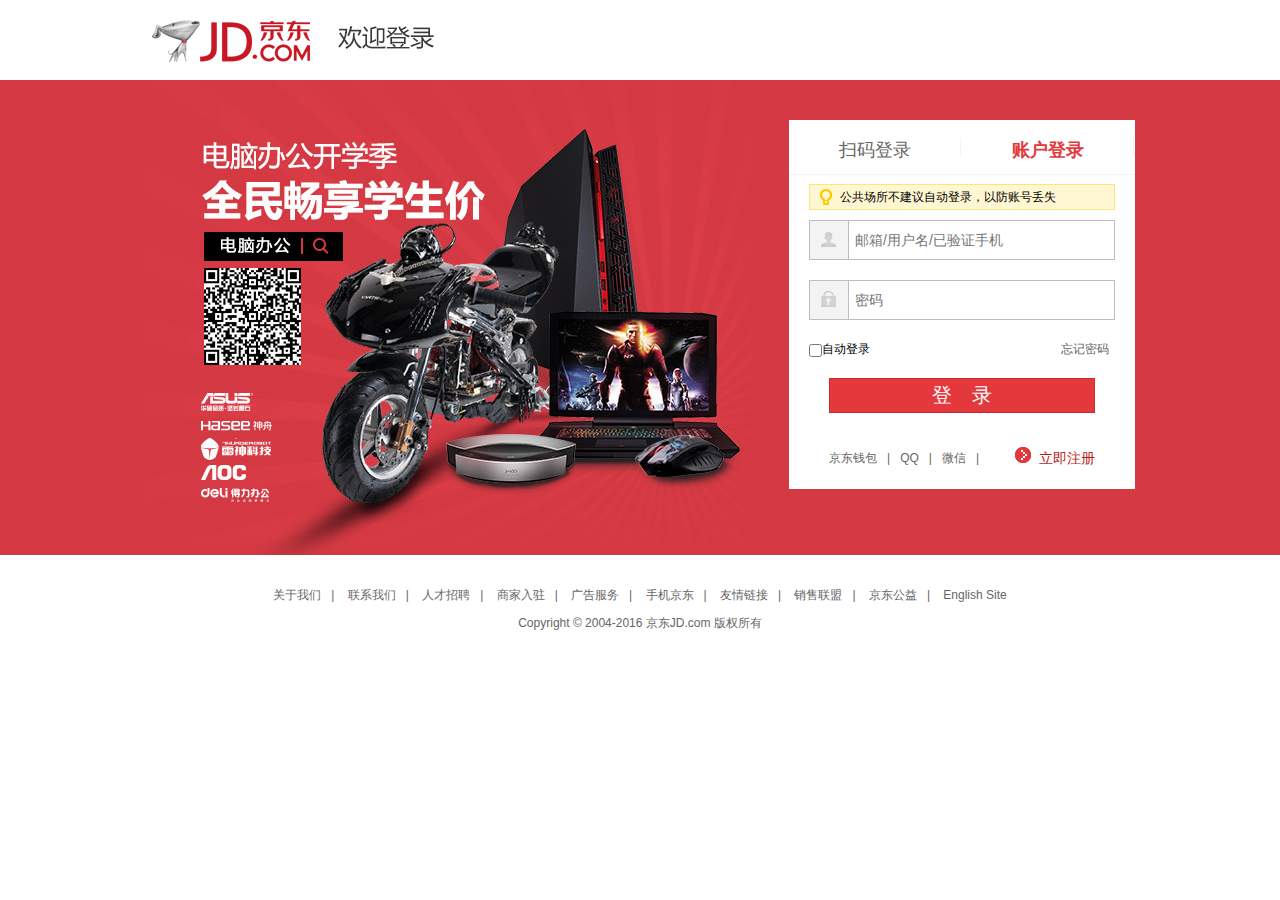
<file: login.html>
<!DOCTYPE html>
<html lang="en">
<head>
    <meta charset="UTF-8">
    <title></title>
    <link rel="stylesheet" href="styles/login.css"/>
</head>
<body>
<div class="c">
    <!--logo开始-->
    <div class="logo">
        <a href="">
            <img src="images/login-page/logo.png" alt=""/>
        </a>
        <b></b>
    </div>
</div>
<!--主题内容区域-->
<div id="content">
    <div class="login-wrap">
        <div class="c">
            <div class="login-form" method="get">
                <div class="login-tab login-tab-l">
                    <a href="">
                      扫码登录
                    </a>
                </div>
                <div class="login-tab login-tab-r">
                    <a href="" class="checked">
                        账户登录
                    </a>
                </div>
                <div class="login-box">
                    <div class="msg-wrap">
                       <div class="msg-warn">
                           <b></b>
                           公共场所不建议自动登录，以防账号丢失
                       </div>
                    </div>
                    <div class="form">
                        <form action="">
                           <div class="item item-fore1">
                               <label for="loginname" class="login-label name-label">
                               </label>
                               <input type="text" id="loginname" placeholder="邮箱/用户名/已验证手机"/>
                           </div>
                            <div class="item item-fore2">
                                <label for="loginpwd" class="login-label pwd-label">
                                </label>
                                <input type="text" id="loginpwd" placeholder="密码"/>
                            </div>
                            <div class="item item-fore3">
                                <span>
                                    <input type="checkbox" id="autologin"/><label>自动登录</label>
                                </span>
                                <span id="forgetpwd">
                                    <a href="">忘记密码</a>
                                </span>
                            </div>
                            <div class="item item-fore4">
                                <div class="login-btn">
                                    <a href=""> 登&nbsp;&nbsp;&nbsp;&nbsp;录</a>
                                </div>
                        </form>
                    </div>
                </div>
                <div class="coagent">
                   <ul>
                       <li><a href="">京东钱包<span class="line">|</span></a></li>
                       <li><a href="">QQ</a><span class="line">|</span></li>
                       <li><a href="">微信<span class="line">|</span></a></li>
                       <li class="extra-r">
                           <div class="link">
                               <b></b>
                               <a href="">立即注册</a>
                           </div>
                       </li>
                   </ul>
                </div>
                <div class="coagent qr-coagent">
                </div>
            </div>
        </div>
        <div class="login-banner">
            <div class="c">
                <div class="i-inner">
                </div>
        </div>
        </div>
    </div>
</div>
<div class="c footer">
    <div class="links">
        <a href="">关于我们</a>|
        <a href="">联系我们</a>|
        <a href="">人才招聘</a>|
        <a href="">商家入驻</a>|
        <a href="">广告服务</a>|
        <a href="">手机京东</a>|
        <a href="">友情链接</a>|
        <a href="">销售联盟</a>|
        <a href="">京东公益</a>|
        <a href="">English Site</a>
    </div>
    <div class="copyright">
        Copyright © 2004-2016  京东JD.com 版权所有
    </div>
</div>

</body>
</html>
</file>
<file: styles/base.css>
@charset "UTF-8";
/*css 初始化 */
html, body, ul, li, ol, dl, dd, dt, p, h1, h2, h3, h4, h5, h6, form, fieldset, legend, img {
    margin: 0;
    padding: 0;
}

fieldset, img, input, button {
    border: none;
    padding: 0;
    margin: 0;
    outline-style: none;
}

ul, ol {
    list-style: none;
}

input {
    padding-top: 0;
    padding-bottom: 0;
    font-family: "SimSun", "宋体";
}

select, input {
    vertical-align: middle;
}

select, input, textarea {
    font-size: 12px;
    margin: 0;
}
textarea {
    resize: none;
}

/*防止拖动*/
img {
    border: 0;
    vertical-align: middle;
}

/*  去掉图片低测默认的3像素空白缝隙*/
table {
    border-collapse: collapse;
}

body {
    font: 12px/150% Arial, Verdana, "\5b8b\4f53";
    color: #666;
    background: #fff
}

.clearfix:before, .clearfix:after {
    content: "";
    display: table;
}

.clearfix:after {
    clear: both;
}

.clearfix {
    *zoom: 1; /*IE/7/6*/
}

a {
    color: #666;
    text-decoration: none;
}

a:hover {
    color: #C81623;
}

h1, h2, h3, h4, h5, h6 {
    text-decoration: none;
    font-weight: normal;
    font-size: 100%;
}

s, i, em {
    font-style: normal;
    text-decoration: none;
}

.col-red {
    color: #C81623;
}

/*公共类*/
.w {
    /*版心 提取 */
    width: 1210px;
    margin: 0 auto;
}

.fl {
    float: left
}

.fr {
    float: right
}

.al {
    text-align: left
}

.ac {
    text-align: center
}

.ar {
    text-align: right
}

.hide {
    display: none
}


/*设置字体图标*/
@font-face {
  font-family: 'icomoon';
  src:  url('../fonts/icomoon.eot?da3kzt');
  src:  url('../fonts/icomoon.eot?da3kzt#iefix') format('embedded-opentype'),
    url('../fonts/icomoon.ttf?da3kzt') format('truetype'),
    url('../fonts/icomoon.woff?da3kzt') format('woff'),
    url('../fonts/icomoon.svg?da3kzt#icomoon') format('svg');
  font-weight: normal;
  font-style: normal;
}

[class^="icon-"], [class*=" icon-"] {
  /* use !important to prevent issues with browser extensions that change fonts */
  font-family: 'icomoon' !important;
  speak: none;
  font-style: normal;
  font-weight: normal;
  font-variant: normal;
  text-transform: none;
  line-height: 1;
  /* Better Font Rendering =========== */
  -webkit-font-smoothing: antialiased;
  -moz-osx-font-smoothing: grayscale;
}

.icon-profile:before {
  content: "\e923";
}
.icon-history:before {
  content: "\e94d";
}
.icon-star-empty:before {
  content: "\e9d7";
}
.icon-heart:before {
  content: "\e9da";
}






/*头部导航开始*/
.header{
    height: 30px;
    line-height: 30px;
    background-color: #f1f1f1;
}

.header .fore,
.header .dt{
    padding:0 24px 0 9px;
    position: relative;
}
.fore i,
.header .dt i{
    font:400 15px/15px "宋体";
    position: absolute;
    height: 7px;
    width: 15px;
    right: 3px;
    overflow: hidden;
    top:13px;
    transition: all 0.1s;
    transform-origin: center center;
}
.fore s,
.header .dt s{
    width: 15px;
    position: absolute;
    left: 0;
    top:-8px;
}
.fr li{
    float: left;
    padding:0 10px;
    /*box-sizing: border-box;*/
    position:relative;
    z-index:99;

}
.fr .line{
    width: 1px;
    height: 12px;
    background-color: #ddd;
    margin-top:9px;
    padding:0;
}
.header .jd-tel{
    padding:0 20px 0 25px;
}
.tel{
    position: absolute;
    width: 15px;
    height: 20px;
    background: url("../images/sprite.png") no-repeat;
    left:5px;
    top:5px;
}
/*选择送达城市的下拉列表*/
.dropdown{
    position: relative;
    height: 30px;
    border-right:1px solid #f1f1f1;
    border-left:1px solid #f1f1f1;
    z-index:99;
}
.fr .dropdown{
    position: relative;
    height: 30px;
}
.dropdown:hover{
    border-right: 1px solid #ddd;
    border-left: 1px solid #ddd;
    background-color: #fff;
}
.dropdown:hover .public,
.dropdown:hover .dd-spacer
{
    display: block;
}
.dropdown:hover i{
    transform: rotate(180deg);
}

#ttbar-mycity .dd{
    width: 301px;
    position: absolute;
    left:-1px;
    padding:10px 0 10px 10px;
    line-height:24px;
}
.dropdown-layer{
    top:30px;
    background-color: #fff;
    border:1px solid #ddd;
    display: none;
}
 .dd-spacer{
     height: 7px;
     width: 100%;
     left:0;
     bottom: -1px;
     background-color: #fff;
     position: absolute;
     z-index: 1000;
     display: none;
 }
.dd-dropdownCity div{
    width: 60px;
    float: left;
    padding:2px 0;
}
.dd-dropdownCity div a{
    float: left;
    padding:0 8px;
    text-decoration: none;
    color:#666;
}
.dd-dropdownCity div a:hover{
    background-color: #ddd;
    color: #C81623
}
.hasSeleted{
    background-color: #C81623;
}
.hasSeleted a{
    color:#fff !important;
}

.wdjd-dropdownContent
{
    width: 280px;
    padding-top:10px;
    padding-left:10px;
}
.wdjd-dropdownContent .img-mid{
    width: 80px;
    height: 80px;
    background: url(../images/no-img_mid_.jpg) no-repeat center center;
    -webkit-background-size: 100% 100%;
    background-size: 100% 100%;
    border-radius: 40px;
    float: left;
    margin-right: 10px;
}
.wdjd-dropdownContent .info{
    margin-top:10px;
    float: left;
}
.wdjd-dropdownContent .info p{
    font-weight: 700;
    color:#000;
}
.separate{
    margin:0 10px;
}
.info-details{
    width: 100%;
    background-color: red;
    text-align: left;
}
.info-details div{
    width: 120px;
    float: left;
    box-sizing: border-box;
    padding-left: 10px;
}
#attention{
    padding-right:24px;
}
.barcode{
    width: 83px;
    overflow: hidden;
}
.dropdownlayer{
    top:30px;
    left: -1px;
    position: absolute;
    border:1px solid #ddd;
    display: none;
    background-color: #fff;
    box-sizing: border-box;
}
.jdkf-dropdownContent{
    width: 175px;
    padding-top:10px;
}
.wrapper-jdkf{
    border-bottom: 1px dashed #ddd;
}
.jdkf-down,
.jdkf-top{
    padding-left: 10px;
}

.jdkf-top h3,
.jdkf-down h3{
    font-weight: 700;
    color:#000;
}
.jdkf-top div,
.jdkf-down div{
    width: 70px;
    float: left;
}
/*网站导航*/
.sitemap{
    width: 1231px;

    position: absolute;
    left:-1149px;
    top:30px;
    padding-bottom: 10px;
    padding-top: 10px;
}
.fr .site-cont{
    padding-left:30px;
    height:190px;
    float: left;
}

.site-cont h2 {
    font-size: 16px;
    padding-bottom: 8px;
    font-family: '\5FAE\8F6F\96C5\9ED1',arial,"\5b8b\4f53";
}
.site-cont h2 span {
    padding-left: 6px
}
.site-cont a:hover{
    text-align: center;
}
.site-hot{
    width: 275px;
}
.site-market{
    width: 375px;
    border-left: 1px solid #f5f5f5;
    border-right: 1px solid #f5f5f5
}
.site-brand{
    width: 270px;
    border-right: 1px solid #f5f5f5
}
.site-help{
    width: 155px;
}
.site-hot h2,.site-hot a:hover {
    color: #f56a00
}

.site-market h2,
.site-market a:hover {
    color: #2263d4
}

.site-brand h2,
.site-brand a:hover {
    color: #000
}

.site-help h2,
.site-help a:hover {
    color: #666
}

.site-list li{
    width: 85px;
    float: left;
    padding:6px 0;
    line-height: 1.4;
    white-space: nowrap;
    text-overflow: ellipsis;
    font-family: "Microsoft YaHei",tahoma,arial,'Hiragino Sans GB','\5b8b\4f53',sans-serif;
}
.site-list li a:hover{
    text-decoration: underline;
}

.site-list li a {
    position: relative;
    _display: inline-block;
    _display: inline;
    _zoom: 1;
}

.sitemap-icon {
    position: absolute;
    width: 9px;
    height: 11px;
    line-height: 0;
    font-size: 0;
    overflow: hidden;
    background: url("../images/bg.png") no-repeat;
    top: -7px;
    right: -9px
}

.sitemap-icon-new {
    background-position: -37px -11px
}

.sitemap-icon-hot {
    background-position: -37px 0
}



/*topbanner部分开始*/
.topbanner {
    background-color: #8A25C6;
}
.close-banner {
    position: absolute;
    right: 0;
    top: 5px;
    width: 19px;
    height: 19px;
    background: url(../images/close.png) no-repeat;
}
.close-banner:hover {
    background-position: bottom;
}
.tp {
    position: relative;
}
/*导航搜索部分开始*/
/*topbanner start*/
.topbanner {
    background-color: #8A25C6;
}
.close-banner {
    position: absolute;
    right: 0;
    top: 5px;
    width: 19px;
    height: 19px;
    background: url(../images/close.png) no-repeat;
}
.close-banner:hover {
    background-position: bottom;
}
.tp {
    position: relative;
}
/*topbanner end*/
.logo {
    width: 360px;
    height: 75px;
    background-color: pink;
    float: left;
    padding-top: 25px;
    background: url(../images/logo.png) no-repeat 0 25px;
    position: relative;
}

.jd-a {
    display: block;
    width: 270px;
    height: 60px;
    text-indent: -2000em;
}

.db11 {
    position: absolute;
    width: 180px;
    height: 80px;
    background-color: pink;
    top: 10px;
    left: 168px;
}

.search {
    width: 538px;
    height: 35px;
    float: left;
    margin-top: 25px;
    position: relative;
}

.search input {
    width: 450px;
    height: 32px;
    border: 2px solid #B61D1D;
    padding-left: 4px;
    color: #333;
    font: 14px/32px "microsoft yahei";
    float: left;

}
.search label{
    position: absolute;
    left:11px;
    top:9px;
}

.search button {
    width: 80px;
    height: 36px;
    background-color: #B61D1D;
    float: left;
    font: 16px/36px "microsoft yahei";
    color: #fff;
    cursor: pointer; /* 鼠标变成小手*/
}

.car {
    width: 96px;
    padding-left: 43px;
    float: right;
    margin: 25px 65px 0 0;
    border: 1px solid #DFDFDF;
    line-height: 34px;
    position: relative;
}

.icon1 {
    position: absolute;
    top: 10px;
    left: 20px;
    width: 16px;
    height: 13px;
    background: url(../images/sprite.png) no-repeat -1px -59px;
}

.icon2 {
    font: 400 13px/13px simsun;
    position: absolute;
    top: 10px;
    right: 10px;
}
.icon3 {
    position: absolute;
    width: 16px;
    height: 14px;
    background-color: #C81623;
    font-size: 12px;
    line-height: 14px;
    text-align: center;
    color: #fff;
    top: -4px;
    border-radius: 7px 7px 7px 0;
}

.hotwords {
    width: 500px;
    padding: 7px 0;
    float: left;
}

.hotwords a {
    margin-right: 6px;
}

/*京东导航开始*/
.jd-nav{
    width: 100%;
    height: 44px;
    border-bottom: 2px solid #B1191A;
}
.pulldown{
    width: 210px;
    height: 44px;
    float: left;
    position: relative;
    z-index: 10;
    /*加上下面这句话兼容性会更好，让下面的盒子显示出来*/
    overflow: visible;
}
.navitems{
    float: left;
    width: 680px;
    height: 44px;
}
.navitems li{
    float: left;
}
.navitems li.new{
    background: url("../images/new.jpg") no-repeat right top;
}
.navitems li a{
    display: block;
    color:#333;
    font:400 15px/44px "微软雅黑";
    padding:0 20px;
}
.navitems li a:hover{
    color:#B1191A;
}
.bike{
    width: 140px;
    height: 44px;
    float: right;
    background: url(../images/bike.jpg) no-repeat;
}
.bike a{
    display: block;
    height: 44px;
    /*宽度不写，继承父亲的宽度*/
}

/*商品分类部分*/
.pulldown .dt{
    height: 44px;
}
.pulldown .dt a{
    display: block;
    height: 44px;
    font:400 15px/44px "微软雅黑";
    background-color: #B1191A;
    color:#fff;
    /*a没有宽不会撑开盒子，但是不能写宽度为100%*/
    padding-left: 10px;
}
.pulldown .dd{
    height: 465px;
    background-color: #CB1623;
    /*显示上面的边框颜色，在2px的下面*/
    margin-top:2px;
}
.pulldown .dd .items{
    height: 31px;
    border-left:1px solid #B61D1D;
    padding-left: 10px;
    color:#fff;
    font:14px/31px "微软雅黑";
    cursor:pointer;
}
.pulldown .dd .items h3{
    float: left;
}
.pulldown .dd .items span{
    float: right;
    margin-right:10px;
    font-family: "宋体";
}


/*大banner开始*/
.banner604{
    /*这里不需要给高度*/
    position:relative;
}
.banner604 a{
    position:absolute;
    top:0;
    left: 0;
    width: 100%;
    height: 604px;
    background: url("../images/banner.jpg") no-repeat top center;
}
/*层级是同级的情况下才有比较的意义*/
/*内容主体的部分*/
.main{
    position: relative;/*提升层级的作用  后面定位的层级更高，比较的是topbanner604的层级关系*/
}
.slider{
    width: 730px;
    height: 454px;
    background-color: pink;
    margin-left: 220px;
    margin-top:12px;
    float: left;
    position: relative;
    overflow: hidden;
}
.slider:hover .arrowbtn,
.night-r:hover .arrowbtn
{
    display: block;
}
.slider .scroll{
    width: 1000%;
    position: absolute;
    left:0;
    top:0;
}
.slider .scroll li{
    width: 730px;
    height: 454px;
    float: left;
}

.news{
    width: 248px;
    height: 451px;
    border:1px solid #E4E4E4;
    margin-top:12px;
    float: right;
}
/*京东脚部分开始*/

.circle{
    position: absolute;
    bottom: 8px;
    left:50%;

}
.circle li{
    float: left;
    width: 18px;
    height: 18px;
    border-radius: 50%;
    background-color: #3E3E3E;
    text-align: center;
    line-height: 18px;
    color:#fff;
    margin:0 2px;
    cursor: pointer;
}

.circle li.current{
    background-color: #B61B1F;
}


.arrow-l,
.arrow-r{
    position: absolute;
    width: 28px;
    height: 62px;
    top:50%;
    margin-top:-31px;
    background-color: rgba(0,0,0,.3);
    color:#fff;
    text-align: center;
    cursor:pointer;
    font:700 18px/62px "宋体";
}
.arrowbtn{
    display: none;
}
.arrow-l{
    left:0;
}
.arrow-r{
    right:0;
}
.arrow-l:hover,
.arrow-r:hover{
    /*鼠标移上去的时候背景颜色加深显示*/
    background-color:rgba(0,0,0,.4);
}

/*内容右边部分*/
.jd-news{
    height: 200px;
    border-bottom: 1px dashed #E4E4E4;
}
.jd-news .dt,
.lifeService .dt
{
    height: 43px;
    line-height: 43px;
    border-bottom: 1px dotted #E8E8E7;
}
.jd-news .dt h3,
.lifeService .dt h3
{
    float: left;
    /*行高一定不能写在前面*/
    font:14px/43px "微软雅黑";
    color:#666;
    padding-left: 15px;
}
.jd-news .dt a{
    float: right;
    font:13px/43px "宋体";
    margin-right:15px;
}
.jd-news .dd ul{
    padding-left:15px;
    padding-top:8px;
}
.jd-news .dd li{
    line-height: 28px;

}
.jd-news .dd li span{
    font-weight: 700;
    margin-right: 5px;
}

.lifeService{
    height: 251px;
    overflow: hidden;

}
.lifeService .dd{
    border-top:1px dotted #E4E4E4;
    height: 251px;
    overflow: hidden;
}
.lifeService .dd ul{
    /*比248大装下四个li  最后一个小一点也没有关系*/
    width: 252px;
}

.lifeService .dd li{
    width: 62px;
    height: 70px;
    border:1px solid #E4E4E4;
    float: left;
    margin:-1px 0 0 -1px;

}
.lifeService .dd li a{
    display: block;
    height: 70px;
    text-align: center;
    /*留下放图标的位置*/
    padding-top: 44px;
    position:relative;
}
.lifeService li a i{
    position: absolute;
    top:12px;
    left:18px;
    width: 25px;
    height: 25px;
    /*background-repeat: no-repeat;*/
    background: url(../images/spriteicon.png) no-repeat right top;
}
.lifeService .song{
    background: url("../images/song.png") no-repeat right top;
}
.lifeService .mian{
    background: url("../images/mian.png") no-repeat right top;
}

/*活动部分区域*/

.todays{
    position: relative;/*还是为了不被大banner遮住*/
}
.night{
     margin:10px 0 28px 0;
    /*形成BFC区域*/
    overflow: hidden;
}
.night-r{
    width: 1000px;
    height: 164px;
    float: right;
    position:relative;
    overflow: hidden;

}
.night-r .scroll-main{
    width: 600%;
    height: 164px;
    position: absolute;
    top:0;
    left:-1000px;
    overflow: hidden;
}
.night-r .slider-panel{
    width: 1000px;
    height: 164px;
    float: left;
    overflow: hidden;
}
.night-r .scroll-main .slider-panel div{
    float: left;
    overflow: hidden;
}
.night-r .scroll-main .slider-panel div.fore1,
.night-r .scroll-main .slider-panel div.fore3,
.night-r .scroll-main .slider-panel div.fore3{
    float: left;
    width: 249px;
    border-right:1px solid #fff;

}
.night .night-r.scroll-main .slider-panel div.fore4{
    width: 250px;
}
/*侧边栏的样式*/
#sidebar{
    width: 40px;
    position: fixed;
    top:50%;
    margin-top:-200px;
    display: none;
    left:0;
    z-index: 99;
}
#sidebar li{
    height: 40px;
    width: 100%;
    background-color: #626262;
    margin-bottom: 2px;
}
#sidebar li a{
    width: 30px;
    margin-left: 5px;
    word-break: break-all;
    display: block;
    height: 40px;
    text-align: center;
    line-height: 20px;
    color: #fff;
}
#sidebar li:hover{
    background-color: #CC0000;
}


/*右边栏目*/
.rightSide{
    width: 40px;
    height: 160px;
    background-color: #000;
    position: absolute;
    right:0;
    top:300px;
    z-index:99;
    display: none;

}
.rightSide li{
    width: 40px;
    height: 40px;
    position: relative;
    transition:all 0.4s;
}
.rightSide li span{
    display: block;
    font-size: 20px;
    color:#fff;
    width: 20px;
    height: 20px;
    line-height: 40px;
    margin:0 auto;
}
.rightSide li::before{
    content: attr(data-des);
    text-align: center;
    height: 40px;
    width: 100px;
    line-height: 40px;
    position:absolute;
    padding:0 5px;
    right:-100px;
    color:#fff;
    top:0;
    opacity:0;
    background-color: #666;
    font-family: "微软雅黑";
    transition: all .3s;
}
.rightSide li::after{
    content: '';
    position: absolute;
    width: 10px;
    height: 10px;
    top:10px;
    right:-55px;
    background-color: #666;
    transform: rotate(45deg);
    transition: all .3s;
    opacity: 0;
}
.rightSide li:hover{
    background-color: #CC0000;
}
.rightSide li:hover::after{
    right:35px;
    opacity:1;
}
.rightSide li:hover::before{
    right:40px;
    opacity:1;
}



/*京东内容区域*/
.special-buy h2{
    color:#333;
    font-size: 20px;
    line-height: 36px;
    font-family: "microsoft yahei";
    font-weight: 400;
}








.hs-content{
    border:1px solid #ededed;
    height:405px;
    overflow: hidden;
}
.hs-content a{
    color:#666;
    text-decoration: none;
}
.hs-content .has-col1 .has-item .sub-tit .tit,
.hs-content .has-col1 .has-item-small .sub-tit .tit,
.hs-content .has-col2 .has-item .sub-tit .tit,
.hs-content .has-col2 .has-item-small .sub-tit .tit,
.hs-content .has-col3 .has-item .sub-tit .tit,
.has-col3 .has-item-small .sub-tit .tit {
    font-weight: 700;
    font-size: 16px;
    margin-bottom: 12px
}
.has-col1,.has-col3{
    float: left;
    width: 404px;
    height:100%;
    background-color: #F7F7F7;

}
.has-col1 .has-item,
.has-col2 .has-item,
.has-col3 .has-item {
    position: relative;
    display: block;
    height: 246px;
    border-bottom: 1px solid #ededed;
    border-right: 1px solid #ededed;
    overflow: hidden;
}
.has-col1 .has-item .area-tit,
.has-col2 .has-item .area-tit,
.has-col3 .has-item .area-tit{
    height: 40px;
    font:700 15px/40px "Microsoft YaHei";
    margin:0 20px;
    color:#333;
    text-align: center;
    border-bottom: 1px dashed #e0e0e0;
}

.has-col1 .has-item .sub-tit,
.has-col1 .has-item-small .sub-tit,
.has-col2 .has-item .sub-tit,
.has-col2 .has-item-small .sub-tit,
.has-col3 .has-item .sub-tit,
.has-col3 .has-item-small .sub-tit{
    position: absolute;
    left:10px;
    top:48px;
    color:#333;
    font-family: 'Microsoft YaHei';
    line-height: 1.2;
    z-index: 2;
}
.has-col1 .has-item .tit,
.has-col2 .has-item .tit,
.has-col3 .has-item .tit{
    margin-bottom:12px;
}
.has-col1 .has-item .desc,
.has-col1 .has-item-small .desc,
.has-col2 .has-item .desc,
.has-col2 .has-item-small .desc,
.has-col3 .has-item .desc,
.has-col3 .has-item-small .desc,
{
    margin-bottom:4px;
}
.hs-content .has-col1 .has-item .sub-tit,
.hs-content .has-col3 .has-item .sub-tit {
    left: 30px;
}
/*去除图片的是三像素的距离*/
.has-col1 .has-item img,
.has-col2 .has-item img,
.has-col3 .has-item img,
.has-col1 .has-item-small img,
.has-col2 .has-item-small img,
.has-col3 .has-item-small img,
{
    vertical-align: middle;
}
.hs-content .has-col2{
    width: 228px;
    height: 100%;
    float: left;
    overflow: hidden;
}
.hs-content .has-col1 .has-item .sub-tit .promotion,
.hs-content .has-col1 .has-item-small .sub-tit .promotion,
.hs-content .has-col2 .has-item .sub-tit .promotion,
.hs-content .has-col2 .has-item-small .sub-tit .promotion,
.hs-content .has-col3 .has-item .sub-tit .promotion,
.hs-content .has-col3 .has-item-small .sub-tit .promotion {
    color: #c81623
}

.hs-content .has-col1 .has-item-small,
.hs-content .has-col2 .has-item-small,
.hs-content .has-col3 .has-item-small {
    position:relative;
    display: block;
    float: left;
    height: 171px;
    border-right:1px solid #ededed;
    overflow: hidden;
}
.hs-content .has-col2 .has-item-small{
    width: 227px;
}
/*品牌的样式*/
.hs-content .hs-brands {
    float: right;
    width: 171px;
    height: 100%;
    overflow: hidden;
}
.hs-content .hs-brands .brands-left,
.hs-content .hs-brands .brands-right{
    width: 85px;
    /*text-align: center;*/
    float: left;
    overflow: hidden;
    margin-top:13px;
}
.hs-content .hs-brands .brands-left ul,
.hs-content .hs-brands .brands-right ul{
    margin-top:-13px;
    overflow: hidden;
}
.hs-content .hs-brands .brands-left{
    border-right:1px dashed #e0e0e0;
}

.hs-content .hs-brands .brands-left li,
.hs-content .hs-brands .brands-right li{
    width: 75px;
    border-bottom: 1px dashed #e0e0e0;
    height: 57px;
    position: relative;
}
.hs-content .hs-brands .brands-left li{
    float: right;
}
.hs-content .hs-brands .brands-right li{
    float: left;
}
.hs-content .hs-brands .brands-left li a,
.hs-content .hs-brands .brands-right li a{
    position: absolute;
    top: 0;
    display: block;
    width: 85px;
    height: 57px;
    line-height: 57px;
    overflow: hidden;
    text-align: center;
}




/*猜你喜欢部分*/
.m{
    margin-bottom:20px;
    overflow: hidden;
}
.m .mt{
    height: 36px;
    overflow: hidden;
}
.m .mt h2{
    font-weight: 400;
    height: 36px;
    margin-bottom: 6px;
    line-height: 30px;
    color:#333;
    float: left;
    font-size: 20px;
    padding-right: 228px;
    background-color: #fff;
    background:url("../images/bg2.png") no-repeat 85px -90px;
}
.m .mt .extra{
    height: 18px;
    display: block;
    background: url("../images/bg2.png") no-repeat -310px -5px;
    float: right;
    color:#666;
    margin-top:8px;
    padding-right:25px;
}
.m .mt a:hover {
    background-position: -310px -29px
}

.m .mc{
    border:1px solid #ededed;
    height: 232px;
    text-align: center;
}
.fixed{
    position: fixed;
    z-index: 9999;
    width: 100%;
}

.m .mc li{
    float: left;
    width: 201px;
    height: 201px;
    padding-top: 15px;
}
.m .mc .p-info{
    border-left: 1px solid #e6e6e6;
}
.m .mc .fore1 .p-info{
    border-left:0;
}
.p-name{
    padding:0 36px;
    height: 36px;
    overflow: hidden;
    margin-bottom: 6px;
    margin-top:15px;
}
.p-price{
    color:#b51d1a ;
    font-size : 18px;
    margin:0
}
.p-price i{
    font-size: 14px;
}

/*底部广告区域*/
.footer-banner{
    padding:0 5px;
    font-size: 0;
    height: 110px;
    overflow: hidden;
    margin: 10px 0;
}
.footer-banner img{
    width: 400px;
    height: 125px;
}





/*天天特价区域*/

.special{
    width: 900px;
    float: left;
    margin-bottom: 20px;
}
.special .mt h2,
.brand .mt h2,
.share .mt h2{
    height: 36px;
    font: 12px/150% Arial,Verdana,"\5b8b\4f53";
    line-height: 36px;
    color:#333;
    font-size: 20px;
}
.special .mc{
    height: 281px;
    border:solid #e5e5e5;
    border-width: 1px 0 1px 1px;
}
.special .mc li{
    width: 199px;
    height: 104px;
    border-right:1px solid #ededed;
    border-bottom:1px solid #ededed;
    overflow: hidden;
    float: left;
    padding:18px 10px;
}
.special .mc  .fore1{
    width: 219px;
    height: 245px;
}
.special .mc .fore4,
.special .mc .fore7
{
    width: 198px;
}
.special .mc .p-info{
    width: 94px;
    height: 65px;
    float: right;

}
.special .fore1 .p-info{
    width: 200px;
}
.special .p-img{
    width: 100px;
    height: 100px;
    float: left;
    overflow: hidden;
}
.special .fore1 .p-img{
    width: 219px;
    height: 180px;
    text-align: center;
    margin-bottom:20px;
}
.special .mc .p-name{
    height: 36px;
    width: 94px;
    color:#666;
    word-break: break-all;
    margin-bottom: 6px;
    padding:0;
    margin-top:0;
}
.special .fore1 .p-name {
    width: 200px;
    height: 18px;
}
.special .mc li .p-price {
    margin-bottom: 5px
}
.special .mc li .p-price span {
    display: block;
    color: #e12228;
    font-size: 16px;
    font-weight: 700;
}

/*动画效果*/
.special .mc li:hover .p-img img {
    margin-left: 0;
    transition: all 0.4s ease-out 0s;
}
.special .mc li:hover .p-img img {
    margin-left: -10px;
}
.special .mc li.fore1:hover .p-img img {
    margin-left: -20px
}


.share{
    float: right;
    width: 310px;
}
.share .mc{
    width: 268px;
    height: 226px;
    padding:35px 20px 20px;
    border:solid #ededed;
    border-width:1px 1px 1px 0;
}
.share .mc li {
    height: 100px;
    margin-bottom: 20px;
    overflow: hidden
}

.share .swipe {
    width: 268px;
    overflow: hidden;
    height: 240px;
    position: relative;

}
.share .swipe ul{
    position: absolute;
    top:0;
    left:0;
}

.share .swipe .p-img{
    float: left;
    width: 80px;
    height: 80px;
    padding:10px 0;
}
.share .swipe .p-img img{
    width: 80px;
    height: 80px;
}
.share .swipe .p-info{
    float: left;
    display: inline;
    width: 166px;
    padding-left: 20px;
    margin-top: 3px
}

.share .swipe .author-info{
    height: 28px;
    margin-bottom: 5px;
}
.share .author-info img {
    width: 28px;
    height: 28px;
    margin-right: 5px;
    border-radius: 50%;
    vertical-align: middle;
}

.share .author-info span {
    line-height: 28px
}

.share .p-detail {
    position: relative;
    width: 130px;
    height: 34px;
    padding: 10px 15px 10px 20px;
    background: #f8f8f8;
    color: #999;
    overflow: visible;
}

.share .p-detail a {
    display: block;
    height: 38px;
    overflow: hidden;
    word-break: break-all;
}

.share .detail-arrow {
    position: absolute;
    left: -9px;
    top: 19px;
    color: #f8f8f8;
    font-size: 20px
}

.share .icon-l {
    position: absolute;
    left: 4px;
    top: 7px;
    font-size: 38px;
    line-height: 38px;
    color: #aaa;
    font-family: Arial;
}

.share .icon-r {
    font-size: 38px;
    line-height: 38px;
    color: #aaa;
    font-family: Arial;
    vertical-align: -14px
}







/*右边的小图标的作用*/
.toTop{
    width: 28px;
    height: 64px;
    cursor:pointer;
    background: url("../images/top.png") no-repeat left top;
    position:fixed;
    right:25px;
    bottom:104px;
    z-index: 99;
    display: none;
}
.toTop:hover{
    background: url("../images/top.png") no-repeat -28px 0;
}
.fadeback{
    width: 50px;
    height: 52px;
    position:fixed;
    right:15px;
    bottom:35px;
    z-index: 99;
}
.fade-info{
    background: url("../images/feedback_icon.png") no-repeat left top;
    width: 30px;
    height: 30px;
    margin:0 auto;
}
.fade-info:hover{
    background: url("../images/feedback_icon.png") no-repeat 0 -31px;
}




/*产品展示区域*/

.channel{
    height: 477px;
    margin:30px 0;
    font-family: "Microsoft YaHei",SimSun,'\5b8b\4f53',sans-serif;
}

.channel-column{
    float: left;
    width: 224px;
    height: 100%;
    margin-right:20px;
    text-align: center;
    border:1px solid #dedede;
    overflow: hidden;
    box-shadow: 2px 2px 6px #ddd;
}
.channel-column:hover{
    border:1px solid #CB1623;
}
.channel .type-5{
    margin-right: 0;
}
.clumn-title{
    background-color: #CB1623;
    font-weight: 700;
    height: 36px;
    line-height: 36px;
    color:#fff;
    font-size: 18px;
}
.channel-column a {
    width: 100%;
    height: 220px;
    display: block;
    overflow: hidden;
}
.item-title{
    height: 24px;
    width: 100%;
    line-height: 24px;
    color:#000;
    font-size: 22px;
    margin-top:19px;
}
.item-sub-title{
    height: 14px;
    line-height: 14px;
    color:#888;
    margin-top:5px;
    font-size: 14px;
    z-index: 10;
}
.img-con{
    width: 140px;
    height: 140px;
    margin-top:10px;
    position: relative;
    left:50%;
    transform: translateX(-50%);
}
.img-con:hover img{
    transform: scale(1.05,1.05);
}
.img-con:hover .img-mask{
    transform: rotateY(0deg);
}
.img-mask{
    width: 140px;
    height: 140px;
    -webkit-border-radius: 70px;
    -moz-border-radius: 70px;
    border-radius: 70px;
    background-color: rgba(0, 0, 0, .1);
    position: absolute;
    left:0;
    top:0;
    z-index: 10;
    transition:all 0.3s;
    transform: rotateY(90deg);
}

.img-con img{
    width: 133px;
    height: 133px;
    display: block;
    transition: all 0.5s;
}
.seprate{
    width: 200px;
    height: 1px;
    margin:0 auto;
    background-color: #eee;
}



/*广告栏*/


.ad{
    width: 1210px;
    height: 90px;
}

.floor-line-con{
    height: 470px;
    width: 100%;
    margin:40px 0 ;
    font-family: "Microsoft YaHei",SimSun,'\5b8b\4f53',sans-serif;
}
.color-mark{
    height: 20px;
    display: inline-block;
    width: 5px;
    background-color: #F7A945;
}
.floor-name{
    font-size: 18px;
    height: 18px;
    line-height: 18px;
    display: inline-block;
    margin-left:10px;
}
.floor-sub-name{
    display: inline-block;
    font-size: 14px;
    margin-left:10px;
    line-height: 24px;
    color:#000;
}

.floor-body{
    padding-top:20px;
    border-top:1px solid #f5f5f5;
}
.big-banner-con{
    width: 246px;
    height: 440px;
    position: relative;
    overflow: hidden;
    float: left;
}
.big-banner-con img{
    height: 330px;
    width: 100%;
    display: block;
    margin:0 auto;
    opacity:1;
    vertical-align: top;
    -webkit-transition: opacity .4s;
    -moz-transition: opacity .4s;
    -ms-transition: opacity .4s;
    -o-transition: opacity .4s;
    transition: opacity .4s;
}
.big-banner-con:hover img{
    opacity: 0.8;
 }
.decoration{

}
.big-banner-con:hover .act-title-ctn{
    left:0;
}
.big-banner-con .sub-title{
    font-size: 18px;
    width: 100%;
    color:#fff;

}

.act-title-ctn{
    position: absolute;
    height: 30px;
    width: 100%;
    bottom: 110px;
    left:-246px;
    background-color: rgba(255,255,255,.8);
    text-align: center;
    line-height: 30px;
    font-size: 14px;
    color:#000;
    transition: left .2s;
}
.title-con{
    height: 110px;
    width: 100%;
    background-color:#F7A945;
    text-align: center;
    overflow: hidden;

}
.title-con .title{
    width: 100%;
    font-weight: 700;
    font-size: 22px;
    margin-top:20px;
    color:#fff;
}
.sub-title{
    width: 100%;
    font-size: 18px;
    margin-top:20px;
}
.middle-column-con,
.right-column-con{
    float: left;
}
.middle-column-con{
    width: 735px;
    height: 440px;
}
.middle-column-con .grid,
.right-column-con
{
    height: 220px;
    width: 244px;
    display: block;
    float: left;
    border-bottom: 1px solid #f5f5f5;
    border-right: 1px solid #f5f5f5;
    position: relative;
}
.middle-column-con .title,
.right-column-con .title{
    position: absolute;
    top: 25px;
    left: 25px;
    width: 220px;
    font-size: 18px;
    z-index: 10;
    line-height: 24px;
    height: 24px;
    color:#000;
    text-overflow: ellipsis;
    overflow: hidden;
    white-space: nowrap;
}
.middle-column-con .grid img{
    width: 154px;
    height: 154px;
    position: absolute;
    right:0;
    bottom: 0;
    transition: right .5s;
}
.middle-column-con .grid:hover img,
.right-column-con a:hover img
{
    right:10px;
}
.middle-column-con .sub-title,
.right-column-con  .sub-title{
    position: absolute;
    top: 54px;
    left: 25px;
    width: 220px;
    font-size: 14px;
    z-index: 10;
    line-height: 18px;
    height: 18px;
    text-overflow: ellipsis;
    overflow: hidden;
    white-space: nowrap;
}

.right-column-con{
    width: 228px;
    height: 440px;
}
.right-column-con a{
    width: 228px;
    height: 146px;
    position: relative;
    display: block;
    float: left;
    border-bottom: 1px solid #f5f5f5;
    overflow: hidden;

}
.right-column-con img{
    width: 100px;
    height: 100px;
    display: block;
    position: absolute;
    right:0;
    bottom: 0;
    transition: right .5s;
}

/*不同区域的部分*/
.floor-1 .title-con,
.floor-1 .color-mark{
    background-color: #F7A945;
}
.floor-1 .middle-column-con .sub-title,
.floor-1 .right-column-con  .sub-title {
    color:#F7A945;
}

.floor-2 .title-con,
.floor-2 .color-mark{
    background-color: #19C8A9;
}
.floor-2 .middle-column-con .sub-title,
.floor-2 .right-column-con  .sub-title {
    color:#19C8A9;
}


/*品牌旗舰*/
.brand .mc{
    overflow: hidden;
    font-family: "Microsoft YaHei";
}

.brand .mc .product-iWrap{
    height: 328px;
    width: 220px;
    float: left;
    padding:5px;
    border:1px solid #ededed;
    margin-right:12px;
}
.brand .mc .last-one{
    margin-right:0;
}
.brand .mc .product{
    width:100%;
    display: block;
    overflow: hidden;
    position: relative;
}
.img-show{
    width: 220px;
    height: 210px;
    margin:0 auto;
    overflow: hidden;
}
.brand .mc .product .img-show img{
    display: block;
    width: 210px;
    height: 215px;
    margin:0 auto;
}

.product .img-show::after{
    content: '点击进入';
    position: absolute;
    width: 120px;
    height: 120px;
    border:2px solid orange;
    line-height: 120px;
    left:50%;
    top:32%;
    transform: translate(-50%,-50%) rotate(135deg) scale(0,0);
    transition:all .4s;
    z-index:1;
    color:#FF0000;
    opacity:0;
    text-align: center;
    font-weight: 700;
    font-size: 18px;
}

.product .img-show::before{
    content: '';
    position: absolute;
    width: 220px;
    height: 210px;
    left:0;
    top:0;
    padding:0;
    z-index: 1;
    -webkit-transform: rotate(-90deg);
    -moz-transform: rotate(-90deg);
    -ms-transform: rotate(-90deg);
    -o-transform: rotate(-90deg);
    transform: rotate(-90deg);
    background-color:transparent;
    transition:all .4s;
}

.img-show:hover::before{
   transform: rotateZ(270deg);
    background-color:rgba(0,0,0,.2);
}
.img-show:hover:after{
    opacity:1;
    transform: translate(-50%,-50%) rotate(0deg) scale(1.2,1.2);
}
.img-show:hover img{
    opacity:0.9;
}


.brand .mc .product .product-price{
    color: #c00;
    font-size: 18px;
    height: 30px;
    font-weight: 700;
    line-height: 30px;
}
.brand .mc .product .product-title{
    line-height: 18px;
    font-size: 14px;
    color:#333;
}

.brand .mc .product .product-title:hover,
.brand .mc .product .productShop-name:hover{
    text-decoration: underline;
}
.brand .mc .product .productStatus{
    height: 42px;
    color:#999;
    border-top:1px solid #eee;
    margin-top:10px;
}
.product .productStatus span{
    line-height: 42px;
    font-size: 14px;
    display: inline-block;
    text-align: center;
    float: left;
    width: 100px;
}
.product .productStatus span:first-child{
    border-right: 1px solid #eee;
}
.product .productStatus span:first-child em{
    color:#b57c5b;
    margin-right:5px;
}
.product .productStatus span:last-child a{
    padding-left: 5px;
    color:#38b;
}
.product .productStatus span:last-child a:hover{
    text-decoration: underline;
}
.lin1{
    margin-bottom: 30px;
}








    /*脚部上面开始*/
/*头部分end*/
.slogen {
    height: 54px;
    padding: 20px 0;
    background-color: #f5f5f5;
    position: relative;
    margin-top:30px;
    margin-bottom: 15px;
}

.item {
    width: 302px;
    position: absolute;
    top: 20px;
    left: 50%;
}

.slogen1 {
    margin-left: -608px;
}

.slogen2 {
    margin-left: -304px;
}

.slogen3 {
    margin-left: 2px;
}

.slogen4 {
    margin-left: 304px;
}
.shopping dl {
    width: 198px;
    float: left;
}
.shopping dt,
.coverage .dt {
    font-size: 16px;
    height: 28px;
    font-family: "微软雅黑";
    padding-top: 10px;
}
.shopping dd {
    height: 20px;
}
.coverage {
    float: right;
    width: 210px;
    height: 165px;
    background: url(../images/china.png) no-repeat left bottom;
}
.coverage .dd {
    margin-top: 10px;
}
.coverage p {
    line-height: 18px;
}
.looklook {
    text-align: right;
    margin-top: 5px;
}

.againw {
    border-top: 1px solid #E5E5E5;
    padding: 23px 0 30px 0;
    margin-top: 30px;
    text-align: center;
}
.links {
    height: 25px;
}
.links a {
    padding: 0 6px;
}
.copyright {
    line-height: 18px;
    margin-bottom: 10px;
}
</file>
<file: styles/login.css>
@charset "UTF-8";
html, body, ul, li, ol, dl, dd, dt, p, h1, h2, h3, h4, h5, h6, form, fieldset, legend, img {
    margin: 0;
    padding: 0;
}

fieldset, img, input, button {
    padding: 0;
    margin: 0;
    outline-style: none;
}

ul, ol {
    margin:0;
    padding:0;
    list-style: none;
}
select, input {
    border:0;
    outline-style: none;
    vertical-align: middle;
}

select, input, textarea {
    font-size: 12px;
    margin: 0;
}
textarea {
    resize: none;
}
a {
    color: #666;
    text-decoration: none;
}

a:hover {
    color: #C81623;
}
/*设置版心的宽度*/
.c{
    width: 990px;
    margin:0 auto;
}
.c .logo{
    width: 300px;
    height: 60px;
    margin-top:10px;
    position: relative;
}
.logo b{
    width: 110px;
    height: 40px;
    position: absolute;
    top:10px;
    right:0;
    background: url("../images/login-page/welcome.png") no-repeat;
}
.login-wrap {
    margin: 10px 0 20px 0;
    height: 475px;
    position: relative;
}
.login-banner{
    position: absolute;
    left:0;
    top:0;
    width: 100%;
    height: 475px;
    background-color: #d53944;
}
.i-inner{
    height: 475px;
    background: url("../images/login-page/banner.jpg") no-repeat;
}
.login-form{
    float: right;
    top:40px;
    height: 369px;
    z-index:4;
    position: relative;
    width: 346px;
    background-color: #fff;
}

.login-tab{
    position: absolute;
    height: 54px;
    width: 173px;
    font-size: 18px;
    font-family: "Microsoft YaHei";
    text-align: center;
    border-bottom: 1px solid #f4f4f4;
    background-color: #fff;
}
.login-tab-r{
    right:0;
}
.login-form .login-tab a {
    width: 99%;
    height: 18px;
    position: absolute;
    left: 0;
    top: 18px;
    color:#666;
    border-right: 1px solid #f4f4f4;
    text-decoration: none;
}
.login-form .login-tab a.checked,
.login-form .login-tab a:hover {
    font-weight: 700;
    color: #e4393c
}
.login-box{
    width: 306px;
    padding:62px 20px 20px;
}
.msg-wrap{
    margin:2px 0 5px;
}
.msg-warn{
    position: relative;
    background-color: #fff6d2;
    border:1px solid #ffe57d;
    padding: 3px 10px  3px 30px;
    line-height: 18px;
    height: 18px;
    font-size: 12px;
}
.msg-warn b{
    position: absolute;
    top:14%;
    left:10px;
    display: block;
    width: 16px;
    height: 17px;
    overflow: hidden;
    background: url("../images/login-page/sprite.png") no-repeat -104px -22px;
}
.form .item{
    margin:10px 0 20px;
    position: relative;
}
.form .item-fore1,
.form .item-fore2{
    border:1px solid #bdbdbd;

}
.login-label{
    position: absolute;
    z-index: 3;
    top: 0;
    left: 0;
    width: 38px;
    height: 38px;
    border-right: 1px solid #bdbdbd;
    background: url("../images/login-page/sprite.png") no-repeat;
}
.pwd-label{
    background-position: -48px 0;
}
.form .item-fore3{
    height: 18px;
    line-height: 18px;
    font-size: 12px;
}

#loginname,
#loginpwd
{
    font-size: 14px;
    height: 38px;
    padding-left: 45px;
}
#forgetpwd{
    margin-left:188px;
}
.form .item-fore4{
    padding:0 20px;
}
.login-btn{
    height: 33px;
    border:1px solid #cb2a2d;
    margin:0 auto;
    background-color: #e4393c;
}
.login-btn a{
    display: block;
    width: 100%;
    height: 100%;
    color:#fff;
    font-family: "微软雅黑";
    font-size: 20px;
    text-align: center;
    text-decoration: none;
    line-height: 33px;
}
.login-btn:hover{
    background-color: #e43937;
}
.coagent{
    height: 50px;
    padding:0 20px;
}
.coagent li{
    float: left;
    height: 50px;
    font: 12px/150% Arial,Verdana,"\5b8b\4f53";
    line-height: 50px;
}
.coagent li a{
    color:#666;
    text-decoration: none;
}
.coagent li a:hover{
    text-decoration: underline;
}
.coagent .line{
    padding: 0 10px;
    color:#666;
}

.coagent .extra-r{
    float: right;
}
.link b{
    display: inline-block;
    width: 16px;
    height: 16px;
    overflow: hidden;
    margin-right:5px;
    background: url("../images/login-page/sprite.png") no-repeat -104px -75px;
}
.coagent .extra-r a{
    color:#b61d1d;
    font-size: 14px;
}
.footer{
    text-align: center;
    font: 12px Arial,Verdana,"\5b8b\4f53";
    color:#666;
    margin-bottom: 30px;
}
.links{
    height: 40px;
    line-height: 40px;
}
.links a{
    padding:0 10px;
}
</file>
